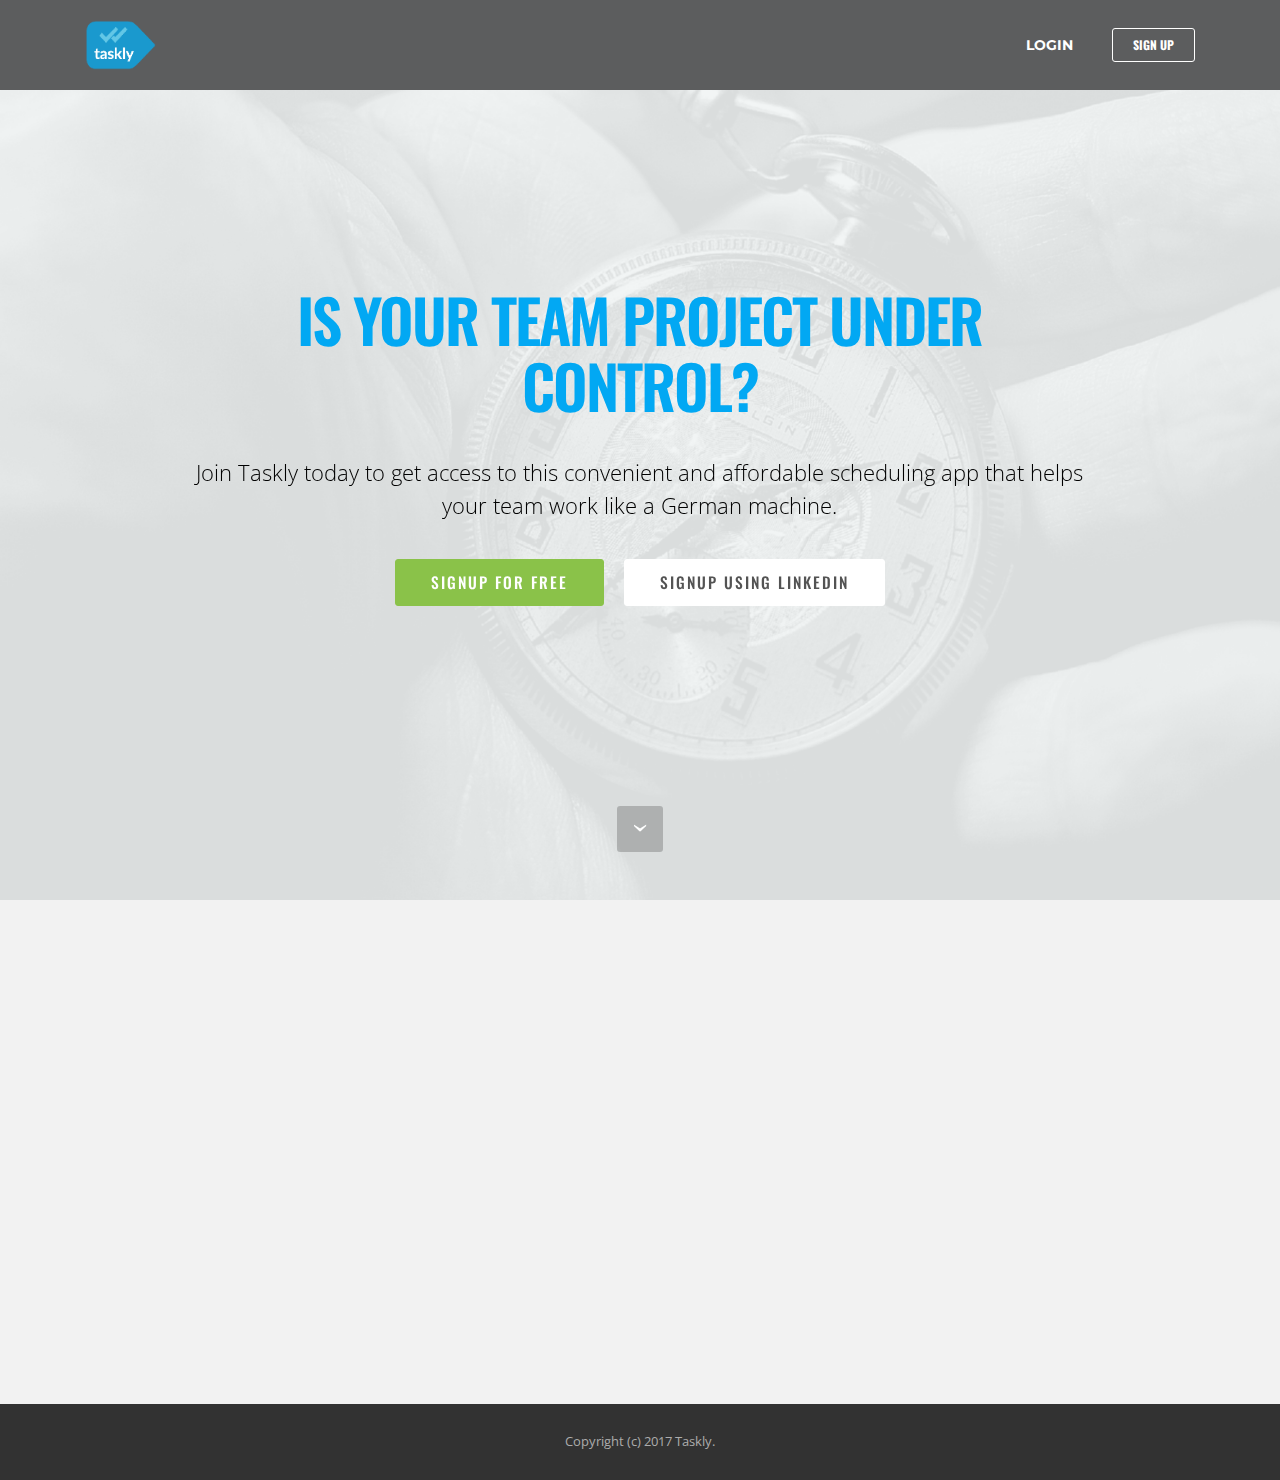
<file: index.html>
<!DOCTYPE html>
<html>
<head>
   
   <!-- Google Analytics Tracking Code -->
   
  <script>
  (function(i,s,o,g,r,a,m){i['GoogleAnalyticsObject']=r;i[r]=i[r]||function(){
  (i[r].q=i[r].q||[]).push(arguments)},i[r].l=1*new Date();a=s.createElement(o),
  m=s.getElementsByTagName(o)[0];a.async=1;a.src=g;m.parentNode.insertBefore(a,m)
  })(window,document,'script','https://www.google-analytics.com/analytics.js','ga');

  ga('create', 'UA-93609408-1', 'auto');
  ga('send', 'pageview');

</script>

  <!-- Site made with Mobirise Website Builder v3.12.1, https://mobirise.com -->
  <meta charset="UTF-8">
  <meta http-equiv="X-UA-Compatible" content="IE=edge">
  <meta name="generator" content="Mobirise v3.12.1, mobirise.com">
  <meta name="viewport" content="width=device-width, initial-scale=1">
  <link rel="shortcut icon" href="assets/images/taskly-logo-183x128.png" type="image/x-icon">
  <meta name="description" content="">
  
  <link rel="stylesheet" href="https://fonts.googleapis.com/css?family=Lora:400,700,400italic,700italic&amp;subset=latin">
  <link rel="stylesheet" href="https://fonts.googleapis.com/css?family=Montserrat:400,700">
  <link rel="stylesheet" href="https://fonts.googleapis.com/css?family=Raleway:100,100i,200,200i,300,300i,400,400i,500,500i,600,600i,700,700i,800,800i,900,900i">
  <link rel="stylesheet" href="assets/bootstrap-material-design-font/css/material.css">
  <link rel="stylesheet" href="assets/tether/tether.min.css">
  <link rel="stylesheet" href="assets/bootstrap/css/bootstrap.min.css">
  <link rel="stylesheet" href="assets/animate.css/animate.min.css">
  <link rel="stylesheet" href="assets/dropdown/css/style.css">
  <link rel="stylesheet" href="assets/theme/css/style.css">
  <link rel="stylesheet" href="assets/mobirise/css/mbr-additional.css" type="text/css">
  

  
</head>
<body>
<section id="menu-0">

    <nav class="navbar navbar-dropdown navbar-fixed-top">
        <div class="container">

            <div class="mbr-table">
                <div class="mbr-table-cell">

                    <div class="navbar-brand">
                        <a href="https://mobirise.com" class="navbar-logo"><img src="assets/images/taskly-logo-183x128.png" alt="Mobirise"></a>
                        <a class="navbar-caption" href="https://mobirise.com"></a>
                    </div>

                </div>
                <div class="mbr-table-cell">

                    <button class="navbar-toggler pull-xs-right hidden-md-up" type="button" data-toggle="collapse" data-target="#exCollapsingNavbar">
                        <div class="hamburger-icon"></div>
                    </button>

                    <ul class="nav-dropdown collapse pull-xs-right nav navbar-nav navbar-toggleable-sm" id="exCollapsingNavbar"><li class="nav-item"><a class="nav-link link" href="https://mobirise.com/" aria-expanded="false">LOGIN</a></li><li class="nav-item nav-btn"><a class="nav-link btn btn-white-outline btn-white" href="https://mobirise.com/">SIGN UP</a></li></ul>
                    <button hidden="" class="navbar-toggler navbar-close" type="button" data-toggle="collapse" data-target="#exCollapsingNavbar">
                        <div class="close-icon"></div>
                    </button>

                </div>
            </div>

        </div>
    </nav>

</section>

<section class="engine"><a rel="external" href="https://mobirise.com">Mobirise</a></section><section class="mbr-section mbr-section-hero mbr-section-full mbr-parallax-background mbr-section-with-arrow mbr-after-navbar" id="header5-2" style="background-image: url(assets/images/tablet-bg-light-2000x1250.png);">

    <div class="mbr-overlay" style="opacity: 0.1; background-color: rgb(126, 155, 159);"></div>

    <div class="mbr-table-cell">

        <div class="container">
            <div class="row">
                <div class="mbr-section col-md-10 col-md-offset-1 text-xs-center">

                    <h1 class="mbr-section-title display-1">IS YOUR TEAM PROJECT UNDER CONTROL?</h1>
                    <p class="mbr-section-lead lead"><br>Join Taskly today to get access to this convenient and affordable scheduling app that helps your team work like a German machine.<br></p>
                    <div class="mbr-section-btn"><a class="btn btn-lg btn-primary" href="login.html" target="_blank">SIGNUP FOR FREE</a> <a class="btn btn-lg btn-white" href="login.html">SIGNUP USING LINKEDIN</a></div>
                </div>
            </div>
        </div>
    </div>

    <div class="mbr-arrow mbr-arrow-floating" aria-hidden="true"><a href="#footer1-2"><i class="mbr-arrow-icon"></i></a></div>

</section>

<section class="mbr-section article" id="msg-box3-1" style="background-color: rgb(242, 242, 242); padding-top: 40px; padding-bottom: 40px;">

    
    <div class="container">
        <div class="row">
            <div class="col-md-8 col-md-offset-2 text-xs-center">
                <h3 class="mbr-section-title display-2">Progress Together<br></h3>
                <div class="lead"><h4><span style="font-weight: normal;"><br></span></h4><h4><span style="font-weight: normal;">You and your team will always shine with Taskly.</span></h4><p><span style="font-size: 1.07rem; line-height: 1.5;">You can only meet your project goals when your team works like a well-oiled machine. This is possible when communication is timely, efficient and organized.</span><br></p><p><span style="font-size: 1.07rem; line-height: 1.5;">Taskly is a to do list app that promotes high level collaboration within project management teams.</span><br></p><p><span style="font-size: 1.07rem; line-height: 1.5;"><strong>Want to succeed in your projects?&nbsp;</strong></span><br></p></div>
                <div><a class="btn btn-primary" href="https://mobirise.com">SIGNUP HERE FOR FREE</a></div>
            </div>
        </div>
    </div>

</section>

<footer class="mbr-small-footer mbr-section mbr-section-nopadding" id="footer1-2" style="background-color: rgb(50, 50, 50); padding-top: 1.75rem; padding-bottom: 1.75rem;">
    
    <div class="container">
        <p class="text-xs-center">Copyright (c) 2017 Taskly.</p>
    </div>
</footer>


  <script src="assets/web/assets/jquery/jquery.min.js"></script>
  <script src="assets/tether/tether.min.js"></script>
  <script src="assets/bootstrap/js/bootstrap.min.js"></script>
  <script src="assets/smooth-scroll/smooth-scroll.js"></script>
  <script src="assets/jarallax/jarallax.js"></script>
  <script src="assets/viewport-checker/jquery.viewportchecker.js"></script>
  <script src="assets/dropdown/js/script.min.js"></script>
  <script src="assets/touch-swipe/jquery.touch-swipe.min.js"></script>
  <script src="assets/theme/js/script.js"></script>
  
  
  <input name="animation" type="hidden">
  </body>
</html>
</file>
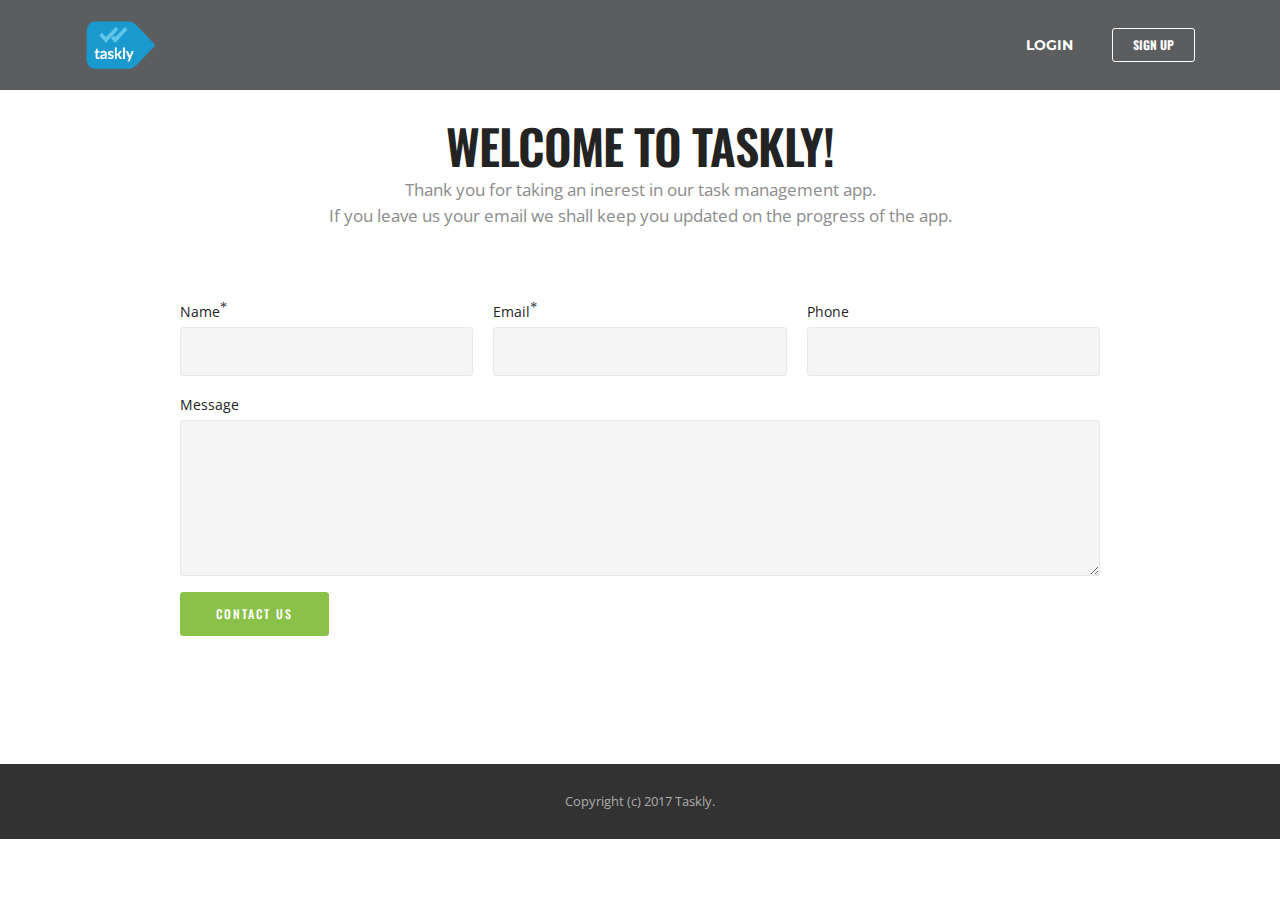
<file: login.html>
<!DOCTYPE html>
<html>
<head>

     <!-- Google Analytics Tracking Code -->
   
  <script>
  (function(i,s,o,g,r,a,m){i['GoogleAnalyticsObject']=r;i[r]=i[r]||function(){
  (i[r].q=i[r].q||[]).push(arguments)},i[r].l=1*new Date();a=s.createElement(o),
  m=s.getElementsByTagName(o)[0];a.async=1;a.src=g;m.parentNode.insertBefore(a,m)
  })(window,document,'script','https://www.google-analytics.com/analytics.js','ga');

  ga('create', 'UA-93609408-1', 'auto');
  ga('send', 'pageview');

</script>

  <!-- Site made with Mobirise Website Builder v3.12.1, https://mobirise.com -->
  <meta charset="UTF-8">
  <meta http-equiv="X-UA-Compatible" content="IE=edge">
  <meta name="generator" content="Mobirise v3.12.1, mobirise.com">
  <meta name="viewport" content="width=device-width, initial-scale=1">
  <link rel="shortcut icon" href="assets/images/taskly-logo-183x128.png" type="image/x-icon">
  <meta name="description" content="Once someone signes up or comes back to the site.">
  <title>Login Page</title>
  <link rel="stylesheet" href="https://fonts.googleapis.com/css?family=Lora:400,700,400italic,700italic&amp;subset=latin">
  <link rel="stylesheet" href="https://fonts.googleapis.com/css?family=Montserrat:400,700">
  <link rel="stylesheet" href="https://fonts.googleapis.com/css?family=Raleway:100,100i,200,200i,300,300i,400,400i,500,500i,600,600i,700,700i,800,800i,900,900i">
  <link rel="stylesheet" href="assets/bootstrap-material-design-font/css/material.css">
  <link rel="stylesheet" href="assets/tether/tether.min.css">
  <link rel="stylesheet" href="assets/bootstrap/css/bootstrap.min.css">
  <link rel="stylesheet" href="assets/dropdown/css/style.css">
  <link rel="stylesheet" href="assets/animate.css/animate.min.css">
  <link rel="stylesheet" href="assets/theme/css/style.css">
  <link rel="stylesheet" href="assets/mobirise/css/mbr-additional.css" type="text/css">
  

  
</head>
<body>
<section id="menu-3">

    <nav class="navbar navbar-dropdown navbar-fixed-top">
        <div class="container">

            <div class="mbr-table">
                <div class="mbr-table-cell">

                    <div class="navbar-brand">
                        <a href="https://mobirise.com" class="navbar-logo"><img src="assets/images/taskly-logo-183x128.png" alt="Mobirise"></a>
                        <a class="navbar-caption" href="https://mobirise.com"></a>
                    </div>

                </div>
                <div class="mbr-table-cell">

                    <button class="navbar-toggler pull-xs-right hidden-md-up" type="button" data-toggle="collapse" data-target="#exCollapsingNavbar">
                        <div class="hamburger-icon"></div>
                    </button>

                    <ul class="nav-dropdown collapse pull-xs-right nav navbar-nav navbar-toggleable-sm" id="exCollapsingNavbar"><li class="nav-item"><a class="nav-link link" href="https://mobirise.com/" aria-expanded="false">LOGIN</a></li><li class="nav-item nav-btn"><a class="nav-link btn btn-white-outline btn-white" href="https://mobirise.com/">SIGN UP</a></li></ul>
                    <button hidden="" class="navbar-toggler navbar-close" type="button" data-toggle="collapse" data-target="#exCollapsingNavbar">
                        <div class="close-icon"></div>
                    </button>

                </div>
            </div>

        </div>
    </nav>

</section>

<section class="engine"><a rel="external" href="https://mobirise.com">Site Builder</a></section><section class="mbr-section mbr-after-navbar" id="form1-5" style="background-color: rgb(255, 255, 255); padding-top: 120px; padding-bottom: 120px;">
    
    <div class="mbr-section mbr-section__container mbr-section__container--middle">
        <div class="container">
            <div class="row">
                <div class="col-xs-12 text-xs-center">
                    <h3 class="mbr-section-title display-2">WELCOME TO TASKLY!</h3>
                    <small class="mbr-section-subtitle">Thank you for taking an inerest in our task management app.<br>If you leave us your email we shall keep you updated on the progress of the app.</small>
                </div>
            </div>
        </div>
    </div>
    <div class="mbr-section mbr-section-nopadding">
        <div class="container">
            <div class="row">
                <div class="col-xs-12 col-lg-10 col-lg-offset-1" data-form-type="formoid">


                    <div data-form-alert="true">
                        <div hidden="" data-form-alert-success="true" class="alert alert-form alert-success text-xs-center">Thanks for filling out form!</div>
                    </div>


                    <form action="https://mobirise.com/" method="post" data-form-title="WELCOME TO TASKLY!">

                        <input type="hidden" value="nl+PV+KGzgBj4ZVTOcXTng8fXJnZrBWBJiPQC6Uv514JoWNM4hhUFebPacC2ZtLAeiIz+OrZWKXG41G9gHdjMVo8Pfb9MzFINmgyVHg3emZC5a4u8rIgRn10qRp7UeK4" data-form-email="true">

                        <div class="row row-sm-offset">

                            <div class="col-xs-12 col-md-4">
                                <div class="form-group">
                                    <label class="form-control-label" for="form1-5-name">Name<span class="form-asterisk">*</span></label>
                                    <input type="text" class="form-control" name="name" required="" data-form-field="Name" id="form1-5-name">
                                </div>
                            </div>

                            <div class="col-xs-12 col-md-4">
                                <div class="form-group">
                                    <label class="form-control-label" for="form1-5-email">Email<span class="form-asterisk">*</span></label>
                                    <input type="email" class="form-control" name="email" required="" data-form-field="Email" id="form1-5-email">
                                </div>
                            </div>

                            <div class="col-xs-12 col-md-4">
                                <div class="form-group">
                                    <label class="form-control-label" for="form1-5-phone">Phone</label>
                                    <input type="tel" class="form-control" name="phone" data-form-field="Phone" id="form1-5-phone">
                                </div>
                            </div>

                        </div>

                        <div class="form-group">
                            <label class="form-control-label" for="form1-5-message">Message</label>
                            <textarea class="form-control" name="message" rows="7" data-form-field="Message" id="form1-5-message"></textarea>
                        </div>

                        <div><button type="submit" class="btn btn-primary">CONTACT US</button></div>

                    </form>
                </div>
            </div>
        </div>
    </div>
</section>

<footer class="mbr-small-footer mbr-section mbr-section-nopadding" id="footer1-4" style="background-color: rgb(50, 50, 50); padding-top: 1.75rem; padding-bottom: 1.75rem;">
    
    <div class="container">
        <p class="text-xs-center">Copyright (c) 2017 Taskly.</p>
    </div>
</footer>


  <script src="assets/web/assets/jquery/jquery.min.js"></script>
  <script src="assets/tether/tether.min.js"></script>
  <script src="assets/bootstrap/js/bootstrap.min.js"></script>
  <script src="assets/smooth-scroll/smooth-scroll.js"></script>
  <script src="assets/dropdown/js/script.min.js"></script>
  <script src="assets/touch-swipe/jquery.touch-swipe.min.js"></script>
  <script src="assets/viewport-checker/jquery.viewportchecker.js"></script>
  <script src="assets/theme/js/script.js"></script>
  <script src="assets/formoid/formoid.min.js"></script>
  
  
  <input name="animation" type="hidden">
  </body>
</html>
</file>
<file: assets/bootstrap-material-design-font/css/material.css>
@font-face {
  font-family: 'Material-Design-Icons';
  src: url('../fonts/Material-Design-Icons.eot?3ocs8m');
  src: url('../fonts/Material-Design-Icons.eot?#iefix3ocs8m') format('embedded-opentype'), url('../fonts/Material-Design-Icons.woff?3ocs8m') format('woff'), url('../fonts/Material-Design-Icons.ttf?3ocs8m') format('truetype'), url('../fonts/Material-Design-Icons.svg?3ocs8m#Material-Design-Icons') format('svg');
  font-weight: normal;
  font-style: normal;
}
[class^="mdi-"],
[class*="mdi-"] {
  speak: none;
  display: inline-block;
  font-style: normal;
  font-variant:normal;
  font-weight:normal;
  /*font-size:24px;*/
  line-height:1;
  font-family:'Material-Design-Icons' !important;
  text-rendering: auto;
  
  -webkit-font-smoothing: antialiased;
  -moz-osx-font-smoothing: grayscale;
  -webkit-transform: translate(0, 0);
      -ms-transform: translate(0, 0);
          transform: translate(0, 0);
}
[class^="mdi-"]:before,
[class*="mdi-"]:before {
  display: inline-block;
  speak: none;
  text-decoration: inherit;
}
[class^="mdi-"].pull-left,
[class*="mdi-"].pull-left {
  margin-right: .3em;
}
[class^="mdi-"].pull-right,
[class*="mdi-"].pull-right {
  margin-left: .3em;
}
[class^="mdi-"].mdi-lg:before,
[class*="mdi-"].mdi-lg:before,
[class^="mdi-"].mdi-lg:after,
[class*="mdi-"].mdi-lg:after {
  font-size: 1.33333333em;
  line-height: 0.75em;
  vertical-align: -15%;
}
[class^="mdi-"].mdi-2x:before,
[class*="mdi-"].mdi-2x:before,
[class^="mdi-"].mdi-2x:after,
[class*="mdi-"].mdi-2x:after {
  font-size: 2em;
}
[class^="mdi-"].mdi-3x:before,
[class*="mdi-"].mdi-3x:before,
[class^="mdi-"].mdi-3x:after,
[class*="mdi-"].mdi-3x:after {
  font-size: 3em;
}
[class^="mdi-"].mdi-4x:before,
[class*="mdi-"].mdi-4x:before,
[class^="mdi-"].mdi-4x:after,
[class*="mdi-"].mdi-4x:after {
  font-size: 4em;
}
[class^="mdi-"].mdi-5x:before,
[class*="mdi-"].mdi-5x:before,
[class^="mdi-"].mdi-5x:after,
[class*="mdi-"].mdi-5x:after {
  font-size: 5em;
}
[class^="mdi-device-signal-cellular-"]:after,
[class^="mdi-device-battery-"]:after,
[class^="mdi-device-battery-charging-"]:after,
[class^="mdi-device-signal-cellular-connected-no-internet-"]:after,
[class^="mdi-device-signal-wifi-"]:after,
[class^="mdi-device-signal-wifi-statusbar-not-connected"]:after,
.mdi-device-network-wifi:after {
  opacity: .3;
  position: absolute;
  left: 0;
  top: 0;
  z-index: 1;
  display: inline-block;
  speak: none;
  text-decoration: inherit;
}
[class^="mdi-device-signal-cellular-"]:after {
  content: "\e758";
}
[class^="mdi-device-battery-"]:after {
  content: "\e735";
}
[class^="mdi-device-battery-charging-"]:after {
  content: "\e733";
}
[class^="mdi-device-signal-cellular-connected-no-internet-"]:after {
  content: "\e75d";
}
[class^="mdi-device-signal-wifi-"]:after,
.mdi-device-network-wifi:after {
  content: "\e765";
}
[class^="mdi-device-signal-wifi-statusbasr-not-connected"]:after {
  content: "\e8f7";
}
.mdi-device-signal-cellular-off:after,
.mdi-device-signal-cellular-null:after,
.mdi-device-signal-cellular-no-sim:after,
.mdi-device-signal-wifi-off:after,
.mdi-device-signal-wifi-4-bar:after,
.mdi-device-signal-cellular-4-bar:after,
.mdi-device-battery-alert:after,
.mdi-device-signal-cellular-connected-no-internet-4-bar:after,
.mdi-device-battery-std:after,
.mdi-device-battery-full .mdi-device-battery-unknown:after {
  content: "";
}
.mdi-fw {
  width: 1.28571429em;
  text-align: center;
}
.mdi-ul {
  padding-left: 0;
  margin-left: 2.14285714em;
  list-style-type: none;
}
.mdi-ul > li {
  position: relative;
}
.mdi-li {
  position: absolute;
  left: -2.14285714em;
  width: 2.14285714em;
  top: 0.14285714em;
  text-align: center;
}
.mdi-li.mdi-lg {
  left: -1.85714286em;
}
.mdi-border {
  padding: .2em .25em .15em;
  border: solid 0.08em #eeeeee;
  border-radius: .1em;
}
.mdi-spin {
  -webkit-animation: mdi-spin 2s infinite linear;
  animation: mdi-spin 2s infinite linear;
  -webkit-transform-origin: 50% 50%;
  -ms-transform-origin: 50% 50%;
      transform-origin: 50% 50%;
}
.mdi-pulse {
  -webkit-animation: mdi-spin 1s steps(8) infinite;
  animation: mdi-spin 1s steps(8) infinite;
  -webkit-transform-origin: 50% 50%;
  -ms-transform-origin: 50% 50%;
      transform-origin: 50% 50%;
}
@-webkit-keyframes mdi-spin {
  0% {
    -webkit-transform: rotate(0deg);
    transform: rotate(0deg);
  }
  100% {
    -webkit-transform: rotate(359deg);
    transform: rotate(359deg);
  }
}
@keyframes mdi-spin {
  0% {
    -webkit-transform: rotate(0deg);
    transform: rotate(0deg);
  }
  100% {
    -webkit-transform: rotate(359deg);
    transform: rotate(359deg);
  }
}
.mdi-rotate-90 {
  filter: progid:DXImageTransform.Microsoft.BasicImage(rotation=1);
  -webkit-transform: rotate(90deg);
  -ms-transform: rotate(90deg);
  transform: rotate(90deg);
}
.mdi-rotate-180 {
  filter: progid:DXImageTransform.Microsoft.BasicImage(rotation=2);
  -webkit-transform: rotate(180deg);
  -ms-transform: rotate(180deg);
  transform: rotate(180deg);
}
.mdi-rotate-270 {
  filter: progid:DXImageTransform.Microsoft.BasicImage(rotation=3);
  -webkit-transform: rotate(270deg);
  -ms-transform: rotate(270deg);
  transform: rotate(270deg);
}
.mdi-flip-horizontal {
  filter: progid:DXImageTransform.Microsoft.BasicImage(rotation=0, mirror=1);
  -webkit-transform: scale(-1, 1);
  -ms-transform: scale(-1, 1);
  transform: scale(-1, 1);
}
.mdi-flip-vertical {
  filter: progid:DXImageTransform.Microsoft.BasicImage(rotation=2, mirror=1);
  -webkit-transform: scale(1, -1);
  -ms-transform: scale(1, -1);
  transform: scale(1, -1);
}
:root .mdi-rotate-90,
:root .mdi-rotate-180,
:root .mdi-rotate-270,
:root .mdi-flip-horizontal,
:root .mdi-flip-vertical {
  -webkit-filter: none;
          filter: none;
}
.mdi-stack {
  position: relative;
  display: inline-block;
  width: 2em;
  height: 2em;
  line-height: 2em;
  vertical-align: middle;
}
.mdi-stack-1x,
.mdi-stack-2x {
  position: absolute;
  left: 0;
  width: 100%;
  text-align: center;
}
.mdi-stack-1x {
  line-height: inherit;
}
.mdi-stack-2x {
  font-size: 2em;
}
.mdi-inverse {
  color: #ffffff;
}
/* Start Icons */
.mdi-action-3d-rotation:before {
  content: "\e600";
}
.mdi-action-accessibility:before {
  content: "\e601";
}
.mdi-action-account-balance-wallet:before {
  content: "\e602";
}
.mdi-action-account-balance:before {
  content: "\e603";
}
.mdi-action-account-box:before {
  content: "\e604";
}
.mdi-action-account-child:before {
  content: "\e605";
}
.mdi-action-account-circle:before {
  content: "\e606";
}
.mdi-action-add-shopping-cart:before {
  content: "\e607";
}
.mdi-action-alarm-add:before {
  content: "\e608";
}
.mdi-action-alarm-off:before {
  content: "\e609";
}
.mdi-action-alarm-on:before {
  content: "\e60a";
}
.mdi-action-alarm:before {
  content: "\e60b";
}
.mdi-action-android:before {
  content: "\e60c";
}
.mdi-action-announcement:before {
  content: "\e60d";
}
.mdi-action-aspect-ratio:before {
  content: "\e60e";
}
.mdi-action-assessment:before {
  content: "\e60f";
}
.mdi-action-assignment-ind:before {
  content: "\e610";
}
.mdi-action-assignment-late:before {
  content: "\e611";
}
.mdi-action-assignment-return:before {
  content: "\e612";
}
.mdi-action-assignment-returned:before {
  content: "\e613";
}
.mdi-action-assignment-turned-in:before {
  content: "\e614";
}
.mdi-action-assignment:before {
  content: "\e615";
}
.mdi-action-autorenew:before {
  content: "\e616";
}
.mdi-action-backup:before {
  content: "\e617";
}
.mdi-action-book:before {
  content: "\e618";
}
.mdi-action-bookmark-outline:before {
  content: "\e619";
}
.mdi-action-bookmark:before {
  content: "\e61a";
}
.mdi-action-bug-report:before {
  content: "\e61b";
}
.mdi-action-cached:before {
  content: "\e61c";
}
.mdi-action-check-circle:before {
  content: "\e61d";
}
.mdi-action-class:before {
  content: "\e61e";
}
.mdi-action-credit-card:before {
  content: "\e61f";
}
.mdi-action-dashboard:before {
  content: "\e620";
}
.mdi-action-delete:before {
  content: "\e621";
}
.mdi-action-description:before {
  content: "\e622";
}
.mdi-action-dns:before {
  content: "\e623";
}
.mdi-action-done-all:before {
  content: "\e624";
}
.mdi-action-done:before {
  content: "\e625";
}
.mdi-action-event:before {
  content: "\e626";
}
.mdi-action-exit-to-app:before {
  content: "\e627";
}
.mdi-action-explore:before {
  content: "\e628";
}
.mdi-action-extension:before {
  content: "\e629";
}
.mdi-action-face-unlock:before {
  content: "\e62a";
}
.mdi-action-favorite-outline:before {
  content: "\e62b";
}
.mdi-action-favorite:before {
  content: "\e62c";
}
.mdi-action-find-in-page:before {
  content: "\e62d";
}
.mdi-action-find-replace:before {
  content: "\e62e";
}
.mdi-action-flip-to-back:before {
  content: "\e62f";
}
.mdi-action-flip-to-front:before {
  content: "\e630";
}
.mdi-action-get-app:before {
  content: "\e631";
}
.mdi-action-grade:before {
  content: "\e632";
}
.mdi-action-group-work:before {
  content: "\e633";
}
.mdi-action-help:before {
  content: "\e634";
}
.mdi-action-highlight-remove:before {
  content: "\e635";
}
.mdi-action-history:before {
  content: "\e636";
}
.mdi-action-home:before {
  content: "\e637";
}
.mdi-action-https:before {
  content: "\e638";
}
.mdi-action-info-outline:before {
  content: "\e639";
}
.mdi-action-info:before {
  content: "\e63a";
}
.mdi-action-input:before {
  content: "\e63b";
}
.mdi-action-invert-colors:before {
  content: "\e63c";
}
.mdi-action-label-outline:before {
  content: "\e63d";
}
.mdi-action-label:before {
  content: "\e63e";
}
.mdi-action-language:before {
  content: "\e63f";
}
.mdi-action-launch:before {
  content: "\e640";
}
.mdi-action-list:before {
  content: "\e641";
}
.mdi-action-lock-open:before {
  content: "\e642";
}
.mdi-action-lock-outline:before {
  content: "\e643";
}
.mdi-action-lock:before {
  content: "\e644";
}
.mdi-action-loyalty:before {
  content: "\e645";
}
.mdi-action-markunread-mailbox:before {
  content: "\e646";
}
.mdi-action-note-add:before {
  content: "\e647";
}
.mdi-action-open-in-browser:before {
  content: "\e648";
}
.mdi-action-open-in-new:before {
  content: "\e649";
}
.mdi-action-open-with:before {
  content: "\e64a";
}
.mdi-action-pageview:before {
  content: "\e64b";
}
.mdi-action-payment:before {
  content: "\e64c";
}
.mdi-action-perm-camera-mic:before {
  content: "\e64d";
}
.mdi-action-perm-contact-cal:before {
  content: "\e64e";
}
.mdi-action-perm-data-setting:before {
  content: "\e64f";
}
.mdi-action-perm-device-info:before {
  content: "\e650";
}
.mdi-action-perm-identity:before {
  content: "\e651";
}
.mdi-action-perm-media:before {
  content: "\e652";
}
.mdi-action-perm-phone-msg:before {
  content: "\e653";
}
.mdi-action-perm-scan-wifi:before {
  content: "\e654";
}
.mdi-action-picture-in-picture:before {
  content: "\e655";
}
.mdi-action-polymer:before {
  content: "\e656";
}
.mdi-action-print:before {
  content: "\e657";
}
.mdi-action-query-builder:before {
  content: "\e658";
}
.mdi-action-question-answer:before {
  content: "\e659";
}
.mdi-action-receipt:before {
  content: "\e65a";
}
.mdi-action-redeem:before {
  content: "\e65b";
}
.mdi-action-reorder:before {
  content: "\e65c";
}
.mdi-action-report-problem:before {
  content: "\e65d";
}
.mdi-action-restore:before {
  content: "\e65e";
}
.mdi-action-room:before {
  content: "\e65f";
}
.mdi-action-schedule:before {
  content: "\e660";
}
.mdi-action-search:before {
  content: "\e661";
}
.mdi-action-settings-applications:before {
  content: "\e662";
}
.mdi-action-settings-backup-restore:before {
  content: "\e663";
}
.mdi-action-settings-bluetooth:before {
  content: "\e664";
}
.mdi-action-settings-cell:before {
  content: "\e665";
}
.mdi-action-settings-display:before {
  content: "\e666";
}
.mdi-action-settings-ethernet:before {
  content: "\e667";
}
.mdi-action-settings-input-antenna:before {
  content: "\e668";
}
.mdi-action-settings-input-component:before {
  content: "\e669";
}
.mdi-action-settings-input-composite:before {
  content: "\e66a";
}
.mdi-action-settings-input-hdmi:before {
  content: "\e66b";
}
.mdi-action-settings-input-svideo:before {
  content: "\e66c";
}
.mdi-action-settings-overscan:before {
  content: "\e66d";
}
.mdi-action-settings-phone:before {
  content: "\e66e";
}
.mdi-action-settings-power:before {
  content: "\e66f";
}
.mdi-action-settings-remote:before {
  content: "\e670";
}
.mdi-action-settings-voice:before {
  content: "\e671";
}
.mdi-action-settings:before {
  content: "\e672";
}
.mdi-action-shop-two:before {
  content: "\e673";
}
.mdi-action-shop:before {
  content: "\e674";
}
.mdi-action-shopping-basket:before {
  content: "\e675";
}
.mdi-action-shopping-cart:before {
  content: "\e676";
}
.mdi-action-speaker-notes:before {
  content: "\e677";
}
.mdi-action-spellcheck:before {
  content: "\e678";
}
.mdi-action-star-rate:before {
  content: "\e679";
}
.mdi-action-stars:before {
  content: "\e67a";
}
.mdi-action-store:before {
  content: "\e67b";
}
.mdi-action-subject:before {
  content: "\e67c";
}
.mdi-action-supervisor-account:before {
  content: "\e67d";
}
.mdi-action-swap-horiz:before {
  content: "\e67e";
}
.mdi-action-swap-vert-circle:before {
  content: "\e67f";
}
.mdi-action-swap-vert:before {
  content: "\e680";
}
.mdi-action-system-update-tv:before {
  content: "\e681";
}
.mdi-action-tab-unselected:before {
  content: "\e682";
}
.mdi-action-tab:before {
  content: "\e683";
}
.mdi-action-theaters:before {
  content: "\e684";
}
.mdi-action-thumb-down:before {
  content: "\e685";
}
.mdi-action-thumb-up:before {
  content: "\e686";
}
.mdi-action-thumbs-up-down:before {
  content: "\e687";
}
.mdi-action-toc:before {
  content: "\e688";
}
.mdi-action-today:before {
  content: "\e689";
}
.mdi-action-track-changes:before {
  content: "\e68a";
}
.mdi-action-translate:before {
  content: "\e68b";
}
.mdi-action-trending-down:before {
  content: "\e68c";
}
.mdi-action-trending-neutral:before {
  content: "\e68d";
}
.mdi-action-trending-up:before {
  content: "\e68e";
}
.mdi-action-turned-in-not:before {
  content: "\e68f";
}
.mdi-action-turned-in:before {
  content: "\e690";
}
.mdi-action-verified-user:before {
  content: "\e691";
}
.mdi-action-view-agenda:before {
  content: "\e692";
}
.mdi-action-view-array:before {
  content: "\e693";
}
.mdi-action-view-carousel:before {
  content: "\e694";
}
.mdi-action-view-column:before {
  content: "\e695";
}
.mdi-action-view-day:before {
  content: "\e696";
}
.mdi-action-view-headline:before {
  content: "\e697";
}
.mdi-action-view-list:before {
  content: "\e698";
}
.mdi-action-view-module:before {
  content: "\e699";
}
.mdi-action-view-quilt:before {
  content: "\e69a";
}
.mdi-action-view-stream:before {
  content: "\e69b";
}
.mdi-action-view-week:before {
  content: "\e69c";
}
.mdi-action-visibility-off:before {
  content: "\e69d";
}
.mdi-action-visibility:before {
  content: "\e69e";
}
.mdi-action-wallet-giftcard:before {
  content: "\e69f";
}
.mdi-action-wallet-membership:before {
  content: "\e6a0";
}
.mdi-action-wallet-travel:before {
  content: "\e6a1";
}
.mdi-action-work:before {
  content: "\e6a2";
}
.mdi-alert-error:before {
  content: "\e6a3";
}
.mdi-alert-warning:before {
  content: "\e6a4";
}
.mdi-av-album:before {
  content: "\e6a5";
}
.mdi-av-closed-caption:before {
  content: "\e6a6";
}
.mdi-av-equalizer:before {
  content: "\e6a7";
}
.mdi-av-explicit:before {
  content: "\e6a8";
}
.mdi-av-fast-forward:before {
  content: "\e6a9";
}
.mdi-av-fast-rewind:before {
  content: "\e6aa";
}
.mdi-av-games:before {
  content: "\e6ab";
}
.mdi-av-hearing:before {
  content: "\e6ac";
}
.mdi-av-high-quality:before {
  content: "\e6ad";
}
.mdi-av-loop:before {
  content: "\e6ae";
}
.mdi-av-mic-none:before {
  content: "\e6af";
}
.mdi-av-mic-off:before {
  content: "\e6b0";
}
.mdi-av-mic:before {
  content: "\e6b1";
}
.mdi-av-movie:before {
  content: "\e6b2";
}
.mdi-av-my-library-add:before {
  content: "\e6b3";
}
.mdi-av-my-library-books:before {
  content: "\e6b4";
}
.mdi-av-my-library-music:before {
  content: "\e6b5";
}
.mdi-av-new-releases:before {
  content: "\e6b6";
}
.mdi-av-not-interested:before {
  content: "\e6b7";
}
.mdi-av-pause-circle-fill:before {
  content: "\e6b8";
}
.mdi-av-pause-circle-outline:before {
  content: "\e6b9";
}
.mdi-av-pause:before {
  content: "\e6ba";
}
.mdi-av-play-arrow:before {
  content: "\e6bb";
}
.mdi-av-play-circle-fill:before {
  content: "\e6bc";
}
.mdi-av-play-circle-outline:before {
  content: "\e6bd";
}
.mdi-av-play-shopping-bag:before {
  content: "\e6be";
}
.mdi-av-playlist-add:before {
  content: "\e6bf";
}
.mdi-av-queue-music:before {
  content: "\e6c0";
}
.mdi-av-queue:before {
  content: "\e6c1";
}
.mdi-av-radio:before {
  content: "\e6c2";
}
.mdi-av-recent-actors:before {
  content: "\e6c3";
}
.mdi-av-repeat-one:before {
  content: "\e6c4";
}
.mdi-av-repeat:before {
  content: "\e6c5";
}
.mdi-av-replay:before {
  content: "\e6c6";
}
.mdi-av-shuffle:before {
  content: "\e6c7";
}
.mdi-av-skip-next:before {
  content: "\e6c8";
}
.mdi-av-skip-previous:before {
  content: "\e6c9";
}
.mdi-av-snooze:before {
  content: "\e6ca";
}
.mdi-av-stop:before {
  content: "\e6cb";
}
.mdi-av-subtitles:before {
  content: "\e6cc";
}
.mdi-av-surround-sound:before {
  content: "\e6cd";
}
.mdi-av-timer:before {
  content: "\e6ce";
}
.mdi-av-video-collection:before {
  content: "\e6cf";
}
.mdi-av-videocam-off:before {
  content: "\e6d0";
}
.mdi-av-videocam:before {
  content: "\e6d1";
}
.mdi-av-volume-down:before {
  content: "\e6d2";
}
.mdi-av-volume-mute:before {
  content: "\e6d3";
}
.mdi-av-volume-off:before {
  content: "\e6d4";
}
.mdi-av-volume-up:before {
  content: "\e6d5";
}
.mdi-av-web:before {
  content: "\e6d6";
}
.mdi-communication-business:before {
  content: "\e6d7";
}
.mdi-communication-call-end:before {
  content: "\e6d8";
}
.mdi-communication-call-made:before {
  content: "\e6d9";
}
.mdi-communication-call-merge:before {
  content: "\e6da";
}
.mdi-communication-call-missed:before {
  content: "\e6db";
}
.mdi-communication-call-received:before {
  content: "\e6dc";
}
.mdi-communication-call-split:before {
  content: "\e6dd";
}
.mdi-communication-call:before {
  content: "\e6de";
}
.mdi-communication-chat:before {
  content: "\e6df";
}
.mdi-communication-clear-all:before {
  content: "\e6e0";
}
.mdi-communication-comment:before {
  content: "\e6e1";
}
.mdi-communication-contacts:before {
  content: "\e6e2";
}
.mdi-communication-dialer-sip:before {
  content: "\e6e3";
}
.mdi-communication-dialpad:before {
  content: "\e6e4";
}
.mdi-communication-dnd-on:before {
  content: "\e6e5";
}
.mdi-communication-email:before {
  content: "\e6e6";
}
.mdi-communication-forum:before {
  content: "\e6e7";
}
.mdi-communication-import-export:before {
  content: "\e6e8";
}
.mdi-communication-invert-colors-off:before {
  content: "\e6e9";
}
.mdi-communication-invert-colors-on:before {
  content: "\e6ea";
}
.mdi-communication-live-help:before {
  content: "\e6eb";
}
.mdi-communication-location-off:before {
  content: "\e6ec";
}
.mdi-communication-location-on:before {
  content: "\e6ed";
}
.mdi-communication-message:before {
  content: "\e6ee";
}
.mdi-communication-messenger:before {
  content: "\e6ef";
}
.mdi-communication-no-sim:before {
  content: "\e6f0";
}
.mdi-communication-phone:before {
  content: "\e6f1";
}
.mdi-communication-portable-wifi-off:before {
  content: "\e6f2";
}
.mdi-communication-quick-contacts-dialer:before {
  content: "\e6f3";
}
.mdi-communication-quick-contacts-mail:before {
  content: "\e6f4";
}
.mdi-communication-ring-volume:before {
  content: "\e6f5";
}
.mdi-communication-stay-current-landscape:before {
  content: "\e6f6";
}
.mdi-communication-stay-current-portrait:before {
  content: "\e6f7";
}
.mdi-communication-stay-primary-landscape:before {
  content: "\e6f8";
}
.mdi-communication-stay-primary-portrait:before {
  content: "\e6f9";
}
.mdi-communication-swap-calls:before {
  content: "\e6fa";
}
.mdi-communication-textsms:before {
  content: "\e6fb";
}
.mdi-communication-voicemail:before {
  content: "\e6fc";
}
.mdi-communication-vpn-key:before {
  content: "\e6fd";
}
.mdi-content-add-box:before {
  content: "\e6fe";
}
.mdi-content-add-circle-outline:before {
  content: "\e6ff";
}
.mdi-content-add-circle:before {
  content: "\e700";
}
.mdi-content-add:before {
  content: "\e701";
}
.mdi-content-archive:before {
  content: "\e702";
}
.mdi-content-backspace:before {
  content: "\e703";
}
.mdi-content-block:before {
  content: "\e704";
}
.mdi-content-clear:before {
  content: "\e705";
}
.mdi-content-content-copy:before {
  content: "\e706";
}
.mdi-content-content-cut:before {
  content: "\e707";
}
.mdi-content-content-paste:before {
  content: "\e708";
}
.mdi-content-create:before {
  content: "\e709";
}
.mdi-content-drafts:before {
  content: "\e70a";
}
.mdi-content-filter-list:before {
  content: "\e70b";
}
.mdi-content-flag:before {
  content: "\e70c";
}
.mdi-content-forward:before {
  content: "\e70d";
}
.mdi-content-gesture:before {
  content: "\e70e";
}
.mdi-content-inbox:before {
  content: "\e70f";
}
.mdi-content-link:before {
  content: "\e710";
}
.mdi-content-mail:before {
  content: "\e711";
}
.mdi-content-markunread:before {
  content: "\e712";
}
.mdi-content-redo:before {
  content: "\e713";
}
.mdi-content-remove-circle-outline:before {
  content: "\e714";
}
.mdi-content-remove-circle:before {
  content: "\e715";
}
.mdi-content-remove:before {
  content: "\e716";
}
.mdi-content-reply-all:before {
  content: "\e717";
}
.mdi-content-reply:before {
  content: "\e718";
}
.mdi-content-report:before {
  content: "\e719";
}
.mdi-content-save:before {
  content: "\e71a";
}
.mdi-content-select-all:before {
  content: "\e71b";
}
.mdi-content-send:before {
  content: "\e71c";
}
.mdi-content-sort:before {
  content: "\e71d";
}
.mdi-content-text-format:before {
  content: "\e71e";
}
.mdi-content-undo:before {
  content: "\e71f";
}
.mdi-editor-attach-file:before {
  content: "\e776";
}
.mdi-editor-attach-money:before {
  content: "\e777";
}
.mdi-editor-border-all:before {
  content: "\e778";
}
.mdi-editor-border-bottom:before {
  content: "\e779";
}
.mdi-editor-border-clear:before {
  content: "\e77a";
}
.mdi-editor-border-color:before {
  content: "\e77b";
}
.mdi-editor-border-horizontal:before {
  content: "\e77c";
}
.mdi-editor-border-inner:before {
  content: "\e77d";
}
.mdi-editor-border-left:before {
  content: "\e77e";
}
.mdi-editor-border-outer:before {
  content: "\e77f";
}
.mdi-editor-border-right:before {
  content: "\e780";
}
.mdi-editor-border-style:before {
  content: "\e781";
}
.mdi-editor-border-top:before {
  content: "\e782";
}
.mdi-editor-border-vertical:before {
  content: "\e783";
}
.mdi-editor-format-align-center:before {
  content: "\e784";
}
.mdi-editor-format-align-justify:before {
  content: "\e785";
}
.mdi-editor-format-align-left:before {
  content: "\e786";
}
.mdi-editor-format-align-right:before {
  content: "\e787";
}
.mdi-editor-format-bold:before {
  content: "\e788";
}
.mdi-editor-format-clear:before {
  content: "\e789";
}
.mdi-editor-format-color-fill:before {
  content: "\e78a";
}
.mdi-editor-format-color-reset:before {
  content: "\e78b";
}
.mdi-editor-format-color-text:before {
  content: "\e78c";
}
.mdi-editor-format-indent-decrease:before {
  content: "\e78d";
}
.mdi-editor-format-indent-increase:before {
  content: "\e78e";
}
.mdi-editor-format-italic:before {
  content: "\e78f";
}
.mdi-editor-format-line-spacing:before {
  content: "\e790";
}
.mdi-editor-format-list-bulleted:before {
  content: "\e791";
}
.mdi-editor-format-list-numbered:before {
  content: "\e792";
}
.mdi-editor-format-paint:before {
  content: "\e793";
}
.mdi-editor-format-quote:before {
  content: "\e794";
}
.mdi-editor-format-size:before {
  content: "\e795";
}
.mdi-editor-format-strikethrough:before {
  content: "\e796";
}
.mdi-editor-format-textdirection-l-to-r:before {
  content: "\e797";
}
.mdi-editor-format-textdirection-r-to-l:before {
  content: "\e798";
}
.mdi-editor-format-underline:before {
  content: "\e799";
}
.mdi-editor-functions:before {
  content: "\e79a";
}
.mdi-editor-insert-chart:before {
  content: "\e79b";
}
.mdi-editor-insert-comment:before {
  content: "\e79c";
}
.mdi-editor-insert-drive-file:before {
  content: "\e79d";
}
.mdi-editor-insert-emoticon:before {
  content: "\e79e";
}
.mdi-editor-insert-invitation:before {
  content: "\e79f";
}
.mdi-editor-insert-link:before {
  content: "\e7a0";
}
.mdi-editor-insert-photo:before {
  content: "\e7a1";
}
.mdi-editor-merge-type:before {
  content: "\e7a2";
}
.mdi-editor-mode-comment:before {
  content: "\e7a3";
}
.mdi-editor-mode-edit:before {
  content: "\e7a4";
}
.mdi-editor-publish:before {
  content: "\e7a5";
}
.mdi-editor-vertical-align-bottom:before {
  content: "\e7a6";
}
.mdi-editor-vertical-align-center:before {
  content: "\e7a7";
}
.mdi-editor-vertical-align-top:before {
  content: "\e7a8";
}
.mdi-editor-wrap-text:before {
  content: "\e7a9";
}
.mdi-file-attachment:before {
  content: "\e7aa";
}
.mdi-file-cloud-circle:before {
  content: "\e7ab";
}
.mdi-file-cloud-done:before {
  content: "\e7ac";
}
.mdi-file-cloud-download:before {
  content: "\e7ad";
}
.mdi-file-cloud-off:before {
  content: "\e7ae";
}
.mdi-file-cloud-queue:before {
  content: "\e7af";
}
.mdi-file-cloud-upload:before {
  content: "\e7b0";
}
.mdi-file-cloud:before {
  content: "\e7b1";
}
.mdi-file-file-download:before {
  content: "\e7b2";
}
.mdi-file-file-upload:before {
  content: "\e7b3";
}
.mdi-file-folder-open:before {
  content: "\e7b4";
}
.mdi-file-folder-shared:before {
  content: "\e7b5";
}
.mdi-file-folder:before {
  content: "\e7b6";
}
.mdi-device-access-alarm:before {
  content: "\e720";
}
.mdi-device-access-alarms:before {
  content: "\e721";
}
.mdi-device-access-time:before {
  content: "\e722";
}
.mdi-device-add-alarm:before {
  content: "\e723";
}
.mdi-device-airplanemode-off:before {
  content: "\e724";
}
.mdi-device-airplanemode-on:before {
  content: "\e725";
}
.mdi-device-battery-20:before {
  content: "\e726";
}
.mdi-device-battery-30:before {
  content: "\e727";
}
.mdi-device-battery-50:before {
  content: "\e728";
}
.mdi-device-battery-60:before {
  content: "\e729";
}
.mdi-device-battery-80:before {
  content: "\e72a";
}
.mdi-device-battery-90:before {
  content: "\e72b";
}
.mdi-device-battery-alert:before {
  content: "\e72c";
}
.mdi-device-battery-charging-20:before {
  content: "\e72d";
}
.mdi-device-battery-charging-30:before {
  content: "\e72e";
}
.mdi-device-battery-charging-50:before {
  content: "\e72f";
}
.mdi-device-battery-charging-60:before {
  content: "\e730";
}
.mdi-device-battery-charging-80:before {
  content: "\e731";
}
.mdi-device-battery-charging-90:before {
  content: "\e732";
}
.mdi-device-battery-charging-full:before {
  content: "\e733";
}
.mdi-device-battery-full:before {
  content: "\e734";
}
.mdi-device-battery-std:before {
  content: "\e735";
}
.mdi-device-battery-unknown:before {
  content: "\e736";
}
.mdi-device-bluetooth-connected:before {
  content: "\e737";
}
.mdi-device-bluetooth-disabled:before {
  content: "\e738";
}
.mdi-device-bluetooth-searching:before {
  content: "\e739";
}
.mdi-device-bluetooth:before {
  content: "\e73a";
}
.mdi-device-brightness-auto:before {
  content: "\e73b";
}
.mdi-device-brightness-high:before {
  content: "\e73c";
}
.mdi-device-brightness-low:before {
  content: "\e73d";
}
.mdi-device-brightness-medium:before {
  content: "\e73e";
}
.mdi-device-data-usage:before {
  content: "\e73f";
}
.mdi-device-developer-mode:before {
  content: "\e740";
}
.mdi-device-devices:before {
  content: "\e741";
}
.mdi-device-dvr:before {
  content: "\e742";
}
.mdi-device-gps-fixed:before {
  content: "\e743";
}
.mdi-device-gps-not-fixed:before {
  content: "\e744";
}
.mdi-device-gps-off:before {
  content: "\e745";
}
.mdi-device-location-disabled:before {
  content: "\e746";
}
.mdi-device-location-searching:before {
  content: "\e747";
}
.mdi-device-multitrack-audio:before {
  content: "\e748";
}
.mdi-device-network-cell:before {
  content: "\e749";
}
.mdi-device-network-wifi:before {
  content: "\e74a";
}
.mdi-device-nfc:before {
  content: "\e74b";
}
.mdi-device-now-wallpaper:before {
  content: "\e74c";
}
.mdi-device-now-widgets:before {
  content: "\e74d";
}
.mdi-device-screen-lock-landscape:before {
  content: "\e74e";
}
.mdi-device-screen-lock-portrait:before {
  content: "\e74f";
}
.mdi-device-screen-lock-rotation:before {
  content: "\e750";
}
.mdi-device-screen-rotation:before {
  content: "\e751";
}
.mdi-device-sd-storage:before {
  content: "\e752";
}
.mdi-device-settings-system-daydream:before {
  content: "\e753";
}
.mdi-device-signal-cellular-0-bar:before {
  content: "\e754";
}
.mdi-device-signal-cellular-1-bar:before {
  content: "\e755";
}
.mdi-device-signal-cellular-2-bar:before {
  content: "\e756";
}
.mdi-device-signal-cellular-3-bar:before {
  content: "\e757";
}
.mdi-device-signal-cellular-4-bar:before {
  content: "\e758";
}
.mdi-signal-wifi-statusbar-connected-no-internet-after:before {
  content: "\e8f6";
}
.mdi-device-signal-cellular-connected-no-internet-0-bar:before {
  content: "\e759";
}
.mdi-device-signal-cellular-connected-no-internet-1-bar:before {
  content: "\e75a";
}
.mdi-device-signal-cellular-connected-no-internet-2-bar:before {
  content: "\e75b";
}
.mdi-device-signal-cellular-connected-no-internet-3-bar:before {
  content: "\e75c";
}
.mdi-device-signal-cellular-connected-no-internet-4-bar:before {
  content: "\e75d";
}
.mdi-device-signal-cellular-no-sim:before {
  content: "\e75e";
}
.mdi-device-signal-cellular-null:before {
  content: "\e75f";
}
.mdi-device-signal-cellular-off:before {
  content: "\e760";
}
.mdi-device-signal-wifi-0-bar:before {
  content: "\e761";
}
.mdi-device-signal-wifi-1-bar:before {
  content: "\e762";
}
.mdi-device-signal-wifi-2-bar:before {
  content: "\e763";
}
.mdi-device-signal-wifi-3-bar:before {
  content: "\e764";
}
.mdi-device-signal-wifi-4-bar:before {
  content: "\e765";
}
.mdi-device-signal-wifi-off:before {
  content: "\e766";
}
.mdi-device-signal-wifi-statusbar-1-bar:before {
  content: "\e767";
}
.mdi-device-signal-wifi-statusbar-2-bar:before {
  content: "\e768";
}
.mdi-device-signal-wifi-statusbar-3-bar:before {
  content: "\e769";
}
.mdi-device-signal-wifi-statusbar-4-bar:before {
  content: "\e76a";
}
.mdi-device-signal-wifi-statusbar-connected-no-internet-:before {
  content: "\e76b";
}
.mdi-device-signal-wifi-statusbar-connected-no-internet:before {
  content: "\e76f";
}
.mdi-device-signal-wifi-statusbar-connected-no-internet-2:before {
  content: "\e76c";
}
.mdi-device-signal-wifi-statusbar-connected-no-internet-3:before {
  content: "\e76d";
}
.mdi-device-signal-wifi-statusbar-connected-no-internet-4:before {
  content: "\e76e";
}
.mdi-signal-wifi-statusbar-not-connected-after:before {
  content: "\e8f7";
}
.mdi-device-signal-wifi-statusbar-not-connected:before {
  content: "\e770";
}
.mdi-device-signal-wifi-statusbar-null:before {
  content: "\e771";
}
.mdi-device-storage:before {
  content: "\e772";
}
.mdi-device-usb:before {
  content: "\e773";
}
.mdi-device-wifi-lock:before {
  content: "\e774";
}
.mdi-device-wifi-tethering:before {
  content: "\e775";
}
.mdi-hardware-cast-connected:before {
  content: "\e7b7";
}
.mdi-hardware-cast:before {
  content: "\e7b8";
}
.mdi-hardware-computer:before {
  content: "\e7b9";
}
.mdi-hardware-desktop-mac:before {
  content: "\e7ba";
}
.mdi-hardware-desktop-windows:before {
  content: "\e7bb";
}
.mdi-hardware-dock:before {
  content: "\e7bc";
}
.mdi-hardware-gamepad:before {
  content: "\e7bd";
}
.mdi-hardware-headset-mic:before {
  content: "\e7be";
}
.mdi-hardware-headset:before {
  content: "\e7bf";
}
.mdi-hardware-keyboard-alt:before {
  content: "\e7c0";
}
.mdi-hardware-keyboard-arrow-down:before {
  content: "\e7c1";
}
.mdi-hardware-keyboard-arrow-left:before {
  content: "\e7c2";
}
.mdi-hardware-keyboard-arrow-right:before {
  content: "\e7c3";
}
.mdi-hardware-keyboard-arrow-up:before {
  content: "\e7c4";
}
.mdi-hardware-keyboard-backspace:before {
  content: "\e7c5";
}
.mdi-hardware-keyboard-capslock:before {
  content: "\e7c6";
}
.mdi-hardware-keyboard-control:before {
  content: "\e7c7";
}
.mdi-hardware-keyboard-hide:before {
  content: "\e7c8";
}
.mdi-hardware-keyboard-return:before {
  content: "\e7c9";
}
.mdi-hardware-keyboard-tab:before {
  content: "\e7ca";
}
.mdi-hardware-keyboard-voice:before {
  content: "\e7cb";
}
.mdi-hardware-keyboard:before {
  content: "\e7cc";
}
.mdi-hardware-laptop-chromebook:before {
  content: "\e7cd";
}
.mdi-hardware-laptop-mac:before {
  content: "\e7ce";
}
.mdi-hardware-laptop-windows:before {
  content: "\e7cf";
}
.mdi-hardware-laptop:before {
  content: "\e7d0";
}
.mdi-hardware-memory:before {
  content: "\e7d1";
}
.mdi-hardware-mouse:before {
  content: "\e7d2";
}
.mdi-hardware-phone-android:before {
  content: "\e7d3";
}
.mdi-hardware-phone-iphone:before {
  content: "\e7d4";
}
.mdi-hardware-phonelink-off:before {
  content: "\e7d5";
}
.mdi-hardware-phonelink:before {
  content: "\e7d6";
}
.mdi-hardware-security:before {
  content: "\e7d7";
}
.mdi-hardware-sim-card:before {
  content: "\e7d8";
}
.mdi-hardware-smartphone:before {
  content: "\e7d9";
}
.mdi-hardware-speaker:before {
  content: "\e7da";
}
.mdi-hardware-tablet-android:before {
  content: "\e7db";
}
.mdi-hardware-tablet-mac:before {
  content: "\e7dc";
}
.mdi-hardware-tablet:before {
  content: "\e7dd";
}
.mdi-hardware-tv:before {
  content: "\e7de";
}
.mdi-hardware-watch:before {
  content: "\e7df";
}
.mdi-image-add-to-photos:before {
  content: "\e7e0";
}
.mdi-image-adjust:before {
  content: "\e7e1";
}
.mdi-image-assistant-photo:before {
  content: "\e7e2";
}
.mdi-image-audiotrack:before {
  content: "\e7e3";
}
.mdi-image-blur-circular:before {
  content: "\e7e4";
}
.mdi-image-blur-linear:before {
  content: "\e7e5";
}
.mdi-image-blur-off:before {
  content: "\e7e6";
}
.mdi-image-blur-on:before {
  content: "\e7e7";
}
.mdi-image-brightness-1:before {
  content: "\e7e8";
}
.mdi-image-brightness-2:before {
  content: "\e7e9";
}
.mdi-image-brightness-3:before {
  content: "\e7ea";
}
.mdi-image-brightness-4:before {
  content: "\e7eb";
}
.mdi-image-brightness-5:before {
  content: "\e7ec";
}
.mdi-image-brightness-6:before {
  content: "\e7ed";
}
.mdi-image-brightness-7:before {
  content: "\e7ee";
}
.mdi-image-brush:before {
  content: "\e7ef";
}
.mdi-image-camera-alt:before {
  content: "\e7f0";
}
.mdi-image-camera-front:before {
  content: "\e7f1";
}
.mdi-image-camera-rear:before {
  content: "\e7f2";
}
.mdi-image-camera-roll:before {
  content: "\e7f3";
}
.mdi-image-camera:before {
  content: "\e7f4";
}
.mdi-image-center-focus-strong:before {
  content: "\e7f5";
}
.mdi-image-center-focus-weak:before {
  content: "\e7f6";
}
.mdi-image-collections:before {
  content: "\e7f7";
}
.mdi-image-color-lens:before {
  content: "\e7f8";
}
.mdi-image-colorize:before {
  content: "\e7f9";
}
.mdi-image-compare:before {
  content: "\e7fa";
}
.mdi-image-control-point-duplicate:before {
  content: "\e7fb";
}
.mdi-image-control-point:before {
  content: "\e7fc";
}
.mdi-image-crop-3-2:before {
  content: "\e7fd";
}
.mdi-image-crop-5-4:before {
  content: "\e7fe";
}
.mdi-image-crop-7-5:before {
  content: "\e7ff";
}
.mdi-image-crop-16-9:before {
  content: "\e800";
}
.mdi-image-crop-din:before {
  content: "\e801";
}
.mdi-image-crop-free:before {
  content: "\e802";
}
.mdi-image-crop-landscape:before {
  content: "\e803";
}
.mdi-image-crop-original:before {
  content: "\e804";
}
.mdi-image-crop-portrait:before {
  content: "\e805";
}
.mdi-image-crop-square:before {
  content: "\e806";
}
.mdi-image-crop:before {
  content: "\e807";
}
.mdi-image-dehaze:before {
  content: "\e808";
}
.mdi-image-details:before {
  content: "\e809";
}
.mdi-image-edit:before {
  content: "\e80a";
}
.mdi-image-exposure-minus-1:before {
  content: "\e80b";
}
.mdi-image-exposure-minus-2:before {
  content: "\e80c";
}
.mdi-image-exposure-plus-1:before {
  content: "\e80d";
}
.mdi-image-exposure-plus-2:before {
  content: "\e80e";
}
.mdi-image-exposure-zero:before {
  content: "\e80f";
}
.mdi-image-exposure:before {
  content: "\e810";
}
.mdi-image-filter-1:before {
  content: "\e811";
}
.mdi-image-filter-2:before {
  content: "\e812";
}
.mdi-image-filter-3:before {
  content: "\e813";
}
.mdi-image-filter-4:before {
  content: "\e814";
}
.mdi-image-filter-5:before {
  content: "\e815";
}
.mdi-image-filter-6:before {
  content: "\e816";
}
.mdi-image-filter-7:before {
  content: "\e817";
}
.mdi-image-filter-8:before {
  content: "\e818";
}
.mdi-image-filter-9-plus:before {
  content: "\e819";
}
.mdi-image-filter-9:before {
  content: "\e81a";
}
.mdi-image-filter-b-and-w:before {
  content: "\e81b";
}
.mdi-image-filter-center-focus:before {
  content: "\e81c";
}
.mdi-image-filter-drama:before {
  content: "\e81d";
}
.mdi-image-filter-frames:before {
  content: "\e81e";
}
.mdi-image-filter-hdr:before {
  content: "\e81f";
}
.mdi-image-filter-none:before {
  content: "\e820";
}
.mdi-image-filter-tilt-shift:before {
  content: "\e821";
}
.mdi-image-filter-vintage:before {
  content: "\e822";
}
.mdi-image-filter:before {
  content: "\e823";
}
.mdi-image-flare:before {
  content: "\e824";
}
.mdi-image-flash-auto:before {
  content: "\e825";
}
.mdi-image-flash-off:before {
  content: "\e826";
}
.mdi-image-flash-on:before {
  content: "\e827";
}
.mdi-image-flip:before {
  content: "\e828";
}
.mdi-image-gradient:before {
  content: "\e829";
}
.mdi-image-grain:before {
  content: "\e82a";
}
.mdi-image-grid-off:before {
  content: "\e82b";
}
.mdi-image-grid-on:before {
  content: "\e82c";
}
.mdi-image-hdr-off:before {
  content: "\e82d";
}
.mdi-image-hdr-on:before {
  content: "\e82e";
}
.mdi-image-hdr-strong:before {
  content: "\e82f";
}
.mdi-image-hdr-weak:before {
  content: "\e830";
}
.mdi-image-healing:before {
  content: "\e831";
}
.mdi-image-image-aspect-ratio:before {
  content: "\e832";
}
.mdi-image-image:before {
  content: "\e833";
}
.mdi-image-iso:before {
  content: "\e834";
}
.mdi-image-landscape:before {
  content: "\e835";
}
.mdi-image-leak-add:before {
  content: "\e836";
}
.mdi-image-leak-remove:before {
  content: "\e837";
}
.mdi-image-lens:before {
  content: "\e838";
}
.mdi-image-looks-3:before {
  content: "\e839";
}
.mdi-image-looks-4:before {
  content: "\e83a";
}
.mdi-image-looks-5:before {
  content: "\e83b";
}
.mdi-image-looks-6:before {
  content: "\e83c";
}
.mdi-image-looks-one:before {
  content: "\e83d";
}
.mdi-image-looks-two:before {
  content: "\e83e";
}
.mdi-image-looks:before {
  content: "\e83f";
}
.mdi-image-loupe:before {
  content: "\e840";
}
.mdi-image-movie-creation:before {
  content: "\e841";
}
.mdi-image-nature-people:before {
  content: "\e842";
}
.mdi-image-nature:before {
  content: "\e843";
}
.mdi-image-navigate-before:before {
  content: "\e844";
}
.mdi-image-navigate-next:before {
  content: "\e845";
}
.mdi-image-palette:before {
  content: "\e846";
}
.mdi-image-panorama-fisheye:before {
  content: "\e847";
}
.mdi-image-panorama-horizontal:before {
  content: "\e848";
}
.mdi-image-panorama-vertical:before {
  content: "\e849";
}
.mdi-image-panorama-wide-angle:before {
  content: "\e84a";
}
.mdi-image-panorama:before {
  content: "\e84b";
}
.mdi-image-photo-album:before {
  content: "\e84c";
}
.mdi-image-photo-camera:before {
  content: "\e84d";
}
.mdi-image-photo-library:before {
  content: "\e84e";
}
.mdi-image-photo:before {
  content: "\e84f";
}
.mdi-image-portrait:before {
  content: "\e850";
}
.mdi-image-remove-red-eye:before {
  content: "\e851";
}
.mdi-image-rotate-left:before {
  content: "\e852";
}
.mdi-image-rotate-right:before {
  content: "\e853";
}
.mdi-image-slideshow:before {
  content: "\e854";
}
.mdi-image-straighten:before {
  content: "\e855";
}
.mdi-image-style:before {
  content: "\e856";
}
.mdi-image-switch-camera:before {
  content: "\e857";
}
.mdi-image-switch-video:before {
  content: "\e858";
}
.mdi-image-tag-faces:before {
  content: "\e859";
}
.mdi-image-texture:before {
  content: "\e85a";
}
.mdi-image-timelapse:before {
  content: "\e85b";
}
.mdi-image-timer-3:before {
  content: "\e85c";
}
.mdi-image-timer-10:before {
  content: "\e85d";
}
.mdi-image-timer-auto:before {
  content: "\e85e";
}
.mdi-image-timer-off:before {
  content: "\e85f";
}
.mdi-image-timer:before {
  content: "\e860";
}
.mdi-image-tonality:before {
  content: "\e861";
}
.mdi-image-transform:before {
  content: "\e862";
}
.mdi-image-tune:before {
  content: "\e863";
}
.mdi-image-wb-auto:before {
  content: "\e864";
}
.mdi-image-wb-cloudy:before {
  content: "\e865";
}
.mdi-image-wb-incandescent:before {
  content: "\e866";
}
.mdi-image-wb-irradescent:before {
  content: "\e867";
}
.mdi-image-wb-sunny:before {
  content: "\e868";
}
.mdi-maps-beenhere:before {
  content: "\e869";
}
.mdi-maps-directions-bike:before {
  content: "\e86a";
}
.mdi-maps-directions-bus:before {
  content: "\e86b";
}
.mdi-maps-directions-car:before {
  content: "\e86c";
}
.mdi-maps-directions-ferry:before {
  content: "\e86d";
}
.mdi-maps-directions-subway:before {
  content: "\e86e";
}
.mdi-maps-directions-train:before {
  content: "\e86f";
}
.mdi-maps-directions-transit:before {
  content: "\e870";
}
.mdi-maps-directions-walk:before {
  content: "\e871";
}
.mdi-maps-directions:before {
  content: "\e872";
}
.mdi-maps-flight:before {
  content: "\e873";
}
.mdi-maps-hotel:before {
  content: "\e874";
}
.mdi-maps-layers-clear:before {
  content: "\e875";
}
.mdi-maps-layers:before {
  content: "\e876";
}
.mdi-maps-local-airport:before {
  content: "\e877";
}
.mdi-maps-local-atm:before {
  content: "\e878";
}
.mdi-maps-local-attraction:before {
  content: "\e879";
}
.mdi-maps-local-bar:before {
  content: "\e87a";
}
.mdi-maps-local-cafe:before {
  content: "\e87b";
}
.mdi-maps-local-car-wash:before {
  content: "\e87c";
}
.mdi-maps-local-convenience-store:before {
  content: "\e87d";
}
.mdi-maps-local-drink:before {
  content: "\e87e";
}
.mdi-maps-local-florist:before {
  content: "\e87f";
}
.mdi-maps-local-gas-station:before {
  content: "\e880";
}
.mdi-maps-local-grocery-store:before {
  content: "\e881";
}
.mdi-maps-local-hospital:before {
  content: "\e882";
}
.mdi-maps-local-hotel:before {
  content: "\e883";
}
.mdi-maps-local-laundry-service:before {
  content: "\e884";
}
.mdi-maps-local-library:before {
  content: "\e885";
}
.mdi-maps-local-mall:before {
  content: "\e886";
}
.mdi-maps-local-movies:before {
  content: "\e887";
}
.mdi-maps-local-offer:before {
  content: "\e888";
}
.mdi-maps-local-parking:before {
  content: "\e889";
}
.mdi-maps-local-pharmacy:before {
  content: "\e88a";
}
.mdi-maps-local-phone:before {
  content: "\e88b";
}
.mdi-maps-local-pizza:before {
  content: "\e88c";
}
.mdi-maps-local-play:before {
  content: "\e88d";
}
.mdi-maps-local-post-office:before {
  content: "\e88e";
}
.mdi-maps-local-print-shop:before {
  content: "\e88f";
}
.mdi-maps-local-restaurant:before {
  content: "\e890";
}
.mdi-maps-local-see:before {
  content: "\e891";
}
.mdi-maps-local-shipping:before {
  content: "\e892";
}
.mdi-maps-local-taxi:before {
  content: "\e893";
}
.mdi-maps-location-history:before {
  content: "\e894";
}
.mdi-maps-map:before {
  content: "\e895";
}
.mdi-maps-my-location:before {
  content: "\e896";
}
.mdi-maps-navigation:before {
  content: "\e897";
}
.mdi-maps-pin-drop:before {
  content: "\e898";
}
.mdi-maps-place:before {
  content: "\e899";
}
.mdi-maps-rate-review:before {
  content: "\e89a";
}
.mdi-maps-restaurant-menu:before {
  content: "\e89b";
}
.mdi-maps-satellite:before {
  content: "\e89c";
}
.mdi-maps-store-mall-directory:before {
  content: "\e89d";
}
.mdi-maps-terrain:before {
  content: "\e89e";
}
.mdi-maps-traffic:before {
  content: "\e89f";
}
.mdi-navigation-apps:before {
  content: "\e8a0";
}
.mdi-navigation-arrow-back:before {
  content: "\e8a1";
}
.mdi-navigation-arrow-drop-down-circle:before {
  content: "\e8a2";
}
.mdi-navigation-arrow-drop-down:before {
  content: "\e8a3";
}
.mdi-navigation-arrow-drop-up:before {
  content: "\e8a4";
}
.mdi-navigation-arrow-forward:before {
  content: "\e8a5";
}
.mdi-navigation-cancel:before {
  content: "\e8a6";
}
.mdi-navigation-check:before {
  content: "\e8a7";
}
.mdi-navigation-chevron-left:before {
  content: "\e8a8";
}
.mdi-navigation-chevron-right:before {
  content: "\e8a9";
}
.mdi-navigation-close:before {
  content: "\e8aa";
}
.mdi-navigation-expand-less:before {
  content: "\e8ab";
}
.mdi-navigation-expand-more:before {
  content: "\e8ac";
}
.mdi-navigation-fullscreen-exit:before {
  content: "\e8ad";
}
.mdi-navigation-fullscreen:before {
  content: "\e8ae";
}
.mdi-navigation-menu:before {
  content: "\e8af";
}
.mdi-navigation-more-horiz:before {
  content: "\e8b0";
}
.mdi-navigation-more-vert:before {
  content: "\e8b1";
}
.mdi-navigation-refresh:before {
  content: "\e8b2";
}
.mdi-navigation-unfold-less:before {
  content: "\e8b3";
}
.mdi-navigation-unfold-more:before {
  content: "\e8b4";
}
.mdi-notification-adb:before {
  content: "\e8b5";
}
.mdi-notification-bluetooth-audio:before {
  content: "\e8b6";
}
.mdi-notification-disc-full:before {
  content: "\e8b7";
}
.mdi-notification-dnd-forwardslash:before {
  content: "\e8b8";
}
.mdi-notification-do-not-disturb:before {
  content: "\e8b9";
}
.mdi-notification-drive-eta:before {
  content: "\e8ba";
}
.mdi-notification-event-available:before {
  content: "\e8bb";
}
.mdi-notification-event-busy:before {
  content: "\e8bc";
}
.mdi-notification-event-note:before {
  content: "\e8bd";
}
.mdi-notification-folder-special:before {
  content: "\e8be";
}
.mdi-notification-mms:before {
  content: "\e8bf";
}
.mdi-notification-more:before {
  content: "\e8c0";
}
.mdi-notification-network-locked:before {
  content: "\e8c1";
}
.mdi-notification-phone-bluetooth-speaker:before {
  content: "\e8c2";
}
.mdi-notification-phone-forwarded:before {
  content: "\e8c3";
}
.mdi-notification-phone-in-talk:before {
  content: "\e8c4";
}
.mdi-notification-phone-locked:before {
  content: "\e8c5";
}
.mdi-notification-phone-missed:before {
  content: "\e8c6";
}
.mdi-notification-phone-paused:before {
  content: "\e8c7";
}
.mdi-notification-play-download:before {
  content: "\e8c8";
}
.mdi-notification-play-install:before {
  content: "\e8c9";
}
.mdi-notification-sd-card:before {
  content: "\e8ca";
}
.mdi-notification-sim-card-alert:before {
  content: "\e8cb";
}
.mdi-notification-sms-failed:before {
  content: "\e8cc";
}
.mdi-notification-sms:before {
  content: "\e8cd";
}
.mdi-notification-sync-disabled:before {
  content: "\e8ce";
}
.mdi-notification-sync-problem:before {
  content: "\e8cf";
}
.mdi-notification-sync:before {
  content: "\e8d0";
}
.mdi-notification-system-update:before {
  content: "\e8d1";
}
.mdi-notification-tap-and-play:before {
  content: "\e8d2";
}
.mdi-notification-time-to-leave:before {
  content: "\e8d3";
}
.mdi-notification-vibration:before {
  content: "\e8d4";
}
.mdi-notification-voice-chat:before {
  content: "\e8d5";
}
.mdi-notification-vpn-lock:before {
  content: "\e8d6";
}
.mdi-social-cake:before {
  content: "\e8d7";
}
.mdi-social-domain:before {
  content: "\e8d8";
}
.mdi-social-group-add:before {
  content: "\e8d9";
}
.mdi-social-group:before {
  content: "\e8da";
}
.mdi-social-location-city:before {
  content: "\e8db";
}
.mdi-social-mood:before {
  content: "\e8dc";
}
.mdi-social-notifications-none:before {
  content: "\e8dd";
}
.mdi-social-notifications-off:before {
  content: "\e8de";
}
.mdi-social-notifications-on:before {
  content: "\e8df";
}
.mdi-social-notifications-paused:before {
  content: "\e8e0";
}
.mdi-social-notifications:before {
  content: "\e8e1";
}
.mdi-social-pages:before {
  content: "\e8e2";
}
.mdi-social-party-mode:before {
  content: "\e8e3";
}
.mdi-social-people-outline:before {
  content: "\e8e4";
}
.mdi-social-people:before {
  content: "\e8e5";
}
.mdi-social-person-add:before {
  content: "\e8e6";
}
.mdi-social-person-outline:before {
  content: "\e8e7";
}
.mdi-social-person:before {
  content: "\e8e8";
}
.mdi-social-plus-one:before {
  content: "\e8e9";
}
.mdi-social-poll:before {
  content: "\e8ea";
}
.mdi-social-public:before {
  content: "\e8eb";
}
.mdi-social-school:before {
  content: "\e8ec";
}
.mdi-social-share:before {
  content: "\e8ed";
}
.mdi-social-whatshot:before {
  content: "\e8ee";
}
.mdi-toggle-check-box-outline-blank:before {
  content: "\e8ef";
}
.mdi-toggle-check-box:before {
  content: "\e8f0";
}
.mdi-toggle-radio-button-off:before {
  content: "\e8f1";
}
.mdi-toggle-radio-button-on:before {
  content: "\e8f2";
}
.mdi-toggle-star-half:before {
  content: "\e8f3";
}
.mdi-toggle-star-outline:before {
  content: "\e8f4";
}
.mdi-toggle-star:before {
  content: "\e8f5";
}
</file>
<file: assets/dropdown/css/style.css>
.navbar-dropdown {
  left: 0;
  padding: 0;
  position: absolute;
  right: 0;
  top: 0;
  transition: all 0.45s ease;
  z-index: 1030; }
  .navbar-dropdown .navbar-brand {
    float: none;
    font-size: 0;
    padding: 1.25rem 0;
    position: relative;
    transition: padding 0.25s ease;
    white-space: nowrap; }
    .navbar-dropdown .navbar-brand::before {
      content: "";
      display: inline-block;
      height: 100%;
      vertical-align: middle; }
  .navbar-dropdown .navbar-logo,
  .navbar-dropdown .navbar-caption {
    display: inline-block;
    vertical-align: middle; }
  .navbar-dropdown .navbar-logo {
    margin-right: 0.8rem;
    transition: margin 0.3s ease-in-out; }
    .navbar-dropdown .navbar-logo img {
      height: 3.125rem;
      transition: all 0.3s ease-in-out; }
  .navbar-dropdown .mbr-table-cell {
    height: 5.625rem; }
  .navbar-dropdown .navbar-caption {
    font-family: "Montserrat";
    font-size: 1rem;
    font-weight: 700;
    white-space: normal; }
    .navbar-dropdown .navbar-caption, .navbar-dropdown .navbar-caption:hover {
      color: inherit;
      text-decoration: none; }
  .navbar-dropdown.navbar-fixed-top {
    position: fixed; }
  .navbar-dropdown.bg-color.transparent {
    background: none !important; }
  .navbar-dropdown.navbar-short .navbar-brand {
    padding: 0.625rem 0; }
  .navbar-dropdown.navbar-short .navbar-logo {
    margin-right: 0.5rem; }
    .navbar-dropdown.navbar-short .navbar-logo img {
      height: 2.375rem; }
  .navbar-dropdown.navbar-short .mbr-table-cell {
    height: 3.625rem; }
  .navbar-dropdown .navbar-close {
    left: 0.6875rem;
    position: fixed;
    top: 0.75rem;
    z-index: 1000; }
  .navbar-dropdown.opened {
    background: none !important; }
    .navbar-dropdown.opened .navbar-brand,
    .navbar-dropdown.opened .navbar-toggler {
      display: none; }
  .navbar-dropdown .hamburger-icon {
    content: "";
    width: 16px;
    -webkit-box-shadow: 0 -6px 0 1px,0 0 0 1px,0 6px 0 1px;
    -moz-box-shadow: 0 -6px 0 1px,0 0 0 1px,0 6px 0 1px;
    box-shadow: 0 -6px 0 1px,0 0 0 1px,0 6px 0 1px; }
  .navbar-dropdown .close-icon {
    position: relative;
    width: 21px;
    height: 21px;
    overflow: hidden; }
    .navbar-dropdown .close-icon::before, .navbar-dropdown .close-icon::after {
      content: '';
      position: absolute;
      height: 2px;
      width: 100%;
      top: 50%;
      left: 0;
      margin-top: -1px; }
    .navbar-dropdown .close-icon::before {
      transform: rotate(45deg);
      -ms-transform: rotate(45deg);
      -webkit-transform: rotate(45deg); }
    .navbar-dropdown .close-icon::after {
      transform: rotate(-45deg);
      -ms-transform: rotate(-45deg);
      -webkit-transform: rotate(-45deg); }

.dropdown-menu .dropdown-toggle[data-toggle="dropdown-submenu"]::after {
  border-bottom: 0.35em solid transparent;
  border-left: 0.35em solid;
  border-right: 0;
  border-top: 0.35em solid transparent;
  margin-left: 0.3rem; }

.dropdown-menu .dropdown-item:focus {
  outline: 0; }

.nav-dropdown {
  display: table !important;
  font-family: "Montserrat";
  font-size: 0.75rem;
  font-weight: 700;
  height: auto !important; }
  .nav-dropdown .nav-item {
    display: table-cell;
    float: none;
    vertical-align: middle; }
  .nav-dropdown .nav-btn {
    padding-left: 1rem; }
  .nav-dropdown .link {
    margin: 1.667em;
    padding: 0;
    transition: color .2s ease-in-out; }
    .nav-dropdown .link.dropdown-toggle {
      margin-right: 2.583em; }
      .nav-dropdown .link.dropdown-toggle::after {
        margin-left: .25rem;
        border-top: 0.35em solid;
        border-right: 0.35em solid transparent;
        border-left: 0.35em solid transparent;
        border-bottom: 0; }
      .nav-dropdown .link.dropdown-toggle::after {
        display: block;
        margin-top: -0.1667em;
        position: absolute;
        right: 1.3333em;
        top: 50%; }
      .nav-dropdown .link.dropdown-toggle[aria-expanded="true"] {
        margin: 0;
        padding: 1.667em 2.583em 1.667em 1.667em; }
  .nav-dropdown .link::after,
  .nav-dropdown .dropdown-item::after {
    color: inherit; }
  .nav-dropdown .btn {
    font-size: 0.75rem;
    font-weight: 700;
    letter-spacing: 0;
    margin-bottom: 0;
    padding-left: 1.25rem;
    padding-right: 1.25rem; }
  .nav-dropdown .dropdown-menu {
    border-radius: 0;
    border: 0;
    left: 0;
    margin: 0;
    padding-bottom: 1.25rem;
    padding-top: 1.25rem; }
  .nav-dropdown .dropdown-submenu {
    left: 100%;
    margin-left: 0.125rem;
    margin-top: -1.25rem;
    top: 0; }
  .nav-dropdown .dropdown-item {
    font-size: 0.8125rem;
    font-weight: 500;
    line-height: 2;
    padding: 0.3846em 4.615em 0.3846em 1.5385em;
    position: relative;
    transition: color .2s ease-in-out, background-color .2s ease-in-out; }
    .nav-dropdown .dropdown-item::after {
      margin-top: -0.3077em;
      position: absolute;
      right: 1.1538em;
      top: 50%; }
    .nav-dropdown .dropdown-item:focus, .nav-dropdown .dropdown-item:hover {
      background: none; }

@media (max-width: 767px) {
  .nav-dropdown.navbar-toggleable-sm {
    bottom: 0;
    display: none;
    left: 0;
    overflow-x: hidden;
    position: fixed;
    top: 0;
    transform: translateX(-100%);
    -ms-transform: translateX(-100%);
    -webkit-transform: translateX(-100%);
    width: 18.75rem;
    z-index: 999; } }
.nav-dropdown.navbar-toggleable-xl {
  bottom: 0;
  display: none;
  left: 0;
  overflow-x: hidden;
  position: fixed;
  top: 0;
  transform: translateX(-100%);
  -ms-transform: translateX(-100%);
  -webkit-transform: translateX(-100%);
  width: 18.75rem;
  z-index: 999; }

.nav-dropdown-sm {
  display: block !important;
  overflow-x: hidden;
  overflow: auto;
  padding-top: 3.875rem; }
  .nav-dropdown-sm::after {
    content: "";
    display: block;
    height: 3rem;
    width: 100%; }
  .nav-dropdown-sm.collapse.in ~ .navbar-close {
    display: block !important; }
  .nav-dropdown-sm.collapsing, .nav-dropdown-sm.collapse.in {
    transform: translateX(0);
    -ms-transform: translateX(0);
    -webkit-transform: translateX(0);
    transition: all 0.25s ease-out;
    -webkit-transition: all 0.25s ease-out; }
  .nav-dropdown-sm.collapsing[aria-expanded="false"] {
    transform: translateX(-100%);
    -ms-transform: translateX(-100%);
    -webkit-transform: translateX(-100%); }
  .nav-dropdown-sm .nav-item {
    display: block;
    margin-left: 0 !important;
    padding-left: 0; }
  .nav-dropdown-sm .link,
  .nav-dropdown-sm .dropdown-item {
    border-top: 1px dotted rgba(255, 255, 255, 0.1);
    font-size: 0.8125rem;
    line-height: 1.6;
    margin: 0 !important;
    padding: 0.875rem 2.4rem 0.875rem 1.5625rem !important;
    position: relative;
    white-space: normal; }
    .nav-dropdown-sm .link:focus, .nav-dropdown-sm .link:hover,
    .nav-dropdown-sm .dropdown-item:focus,
    .nav-dropdown-sm .dropdown-item:hover {
      background: rgba(0, 0, 0, 0.2) !important; }
  .nav-dropdown-sm .nav-btn {
    position: relative;
    padding: 1.5625rem 1.5625rem 0 1.5625rem; }
    .nav-dropdown-sm .nav-btn::before {
      border-top: 1px dotted rgba(255, 255, 255, 0.1);
      content: "";
      left: 0;
      position: absolute;
      top: 0;
      width: 100%; }
    .nav-dropdown-sm .nav-btn + .nav-btn {
      padding-top: 0.625rem; }
      .nav-dropdown-sm .nav-btn + .nav-btn::before {
        display: none; }
  .nav-dropdown-sm .btn {
    padding: 0.625rem 0; }
  .nav-dropdown-sm .dropdown-toggle::after {
    position: absolute;
    right: 1.25rem;
    top: 50%;
    margin-top: -0.154em; }
  .nav-dropdown-sm .dropdown-toggle[data-toggle="dropdown-submenu"]::after {
    margin-left: .25rem;
    border-top: 0.35em solid;
    border-right: 0.35em solid transparent;
    border-left: 0.35em solid transparent;
    border-bottom: 0; }
  .nav-dropdown-sm .dropdown-toggle[data-toggle="dropdown-submenu"][aria-expanded="true"]::after {
    border-top: 0;
    border-right: 0.35em solid transparent;
    border-left: 0.35em solid transparent;
    border-bottom: 0.35em solid; }
  .nav-dropdown-sm .dropdown-menu {
    margin: 0;
    padding: 0;
    position: relative;
    top: 0;
    left: 0;
    width: 100%;
    border: 0;
    float: none;
    border-radius: 0;
    background: none; }

.is-builder .nav-dropdown.collapsing {
  transition: none !important; }

/*# sourceMappingURL=style.css.map */
</file>
<file: assets/mobirise/css/mbr-additional.css>
@import url(https://fonts.googleapis.com/css?family=Oswald:400,300,700);
@import url(https://fonts.googleapis.com/css?family=Open+Sans:400,300,700);



body,
input,
textarea,
.mbr-company .list-group-text {
  font-family: 'Open Sans', sans-serif;
}
.mbr-footer-content li,
.mbr-footer .mbr-contacts li {
  font-family: 'Open Sans', sans-serif;
}
.btn,
.alert,
h1,
h2,
h3,
h4,
h5,
h6,
.h1,
.h2,
.h3,
.h4,
.h5,
.h6,
.display-1,
.display-2,
.display-3,
.display-4,
.mbr-figure .mbr-figure-caption,
.mbr-gallery-title,
.mbr-map [data-state-details],
.mbr-price {
  font-family: 'Oswald', sans-serif;
}
.mbr-footer-content h1,
.mbr-footer .mbr-contacts h1,
.mbr-footer-content h2,
.mbr-footer .mbr-contacts h2,
.mbr-footer-content h3,
.mbr-footer .mbr-contacts h3,
.mbr-footer-content h4,
.mbr-footer .mbr-contacts h4,
.mbr-footer-content p strong,
.mbr-footer .mbr-contacts p strong,
.mbr-footer-content strong,
.mbr-footer .mbr-contacts strong {
  font-family: 'Oswald', sans-serif;
}
.btn-sm,
.lead a,
.lead blockquote,
.mbr-section-subtitle,
.mbr-section-hero .mbr-section-lead,
.mbr-cards .card-subtitle,
.mbr-testimonial .card-block {
  font-family: 'Open Sans', sans-serif;
  font-style: normal;
}
.mbr-author-name {
  font-family: 'Oswald', sans-serif;
}
.mbr-author-desc {
  font-family: 'Open Sans', sans-serif;
  font-style: normal;
}
.mbr-plan-title {
  font-family: 'Oswald', sans-serif;
}
.mbr-plan-subtitle,
.mbr-plan-price-desc {
  font-family: 'Open Sans', sans-serif;
  font-style: normal;
}
.bg-primary {
  background-color: #8ac249 !important;
}
.bg-success {
  background-color: #90a878 !important;
}
.bg-info {
  background-color: #7e9b9f !important;
}
.bg-warning {
  background-color: #f3c649 !important;
}
.bg-danger {
  background-color: #f28281 !important;
}
.btn-primary {
  background-color: #8ac249;
  border-color: #8ac249;
  color: #ffffff;
}
.btn-primary:hover,
.btn-primary:focus,
.btn-primary.focus,
.btn-primary:active,
.btn-primary.active {
  color: #ffffff;
  background-color: #638f30;
  border-color: #638f30;
}
.btn-primary.disabled,
.btn-primary:disabled {
  color: #ffffff !important;
  background-color: #638f30 !important;
  border-color: #638f30 !important;
}
.btn-secondary {
  background-color: #bfcecb;
  border-color: #bfcecb;
  color: #ffffff;
}
.btn-secondary:hover,
.btn-secondary:focus,
.btn-secondary.focus,
.btn-secondary:active,
.btn-secondary.active {
  color: #ffffff;
  background-color: #94ada8;
  border-color: #94ada8;
}
.btn-secondary.disabled,
.btn-secondary:disabled {
  color: #ffffff !important;
  background-color: #94ada8 !important;
  border-color: #94ada8 !important;
}
.btn-info {
  background-color: #7e9b9f;
  border-color: #7e9b9f;
  color: #ffffff;
}
.btn-info:hover,
.btn-info:focus,
.btn-info.focus,
.btn-info:active,
.btn-info.active {
  color: #ffffff;
  background-color: #597478;
  border-color: #597478;
}
.btn-info.disabled,
.btn-info:disabled {
  color: #ffffff !important;
  background-color: #597478 !important;
  border-color: #597478 !important;
}
.btn-success {
  background-color: #90a878;
  border-color: #90a878;
  color: #ffffff;
}
.btn-success:hover,
.btn-success:focus,
.btn-success.focus,
.btn-success:active,
.btn-success.active {
  color: #ffffff;
  background-color: #6a8153;
  border-color: #6a8153;
}
.btn-success.disabled,
.btn-success:disabled {
  color: #ffffff !important;
  background-color: #6a8153 !important;
  border-color: #6a8153 !important;
}
.btn-warning {
  background-color: #f3c649;
  border-color: #f3c649;
  color: #ffffff;
}
.btn-warning:hover,
.btn-warning:focus,
.btn-warning.focus,
.btn-warning:active,
.btn-warning.active {
  color: #ffffff;
  background-color: #e1a90f;
  border-color: #e1a90f;
}
.btn-warning.disabled,
.btn-warning:disabled {
  color: #ffffff !important;
  background-color: #e1a90f !important;
  border-color: #e1a90f !important;
}
.btn-danger {
  background-color: #f28281;
  border-color: #f28281;
  color: #ffffff;
}
.btn-danger:hover,
.btn-danger:focus,
.btn-danger.focus,
.btn-danger:active,
.btn-danger.active {
  color: #ffffff;
  background-color: #eb3d3c;
  border-color: #eb3d3c;
}
.btn-danger.disabled,
.btn-danger:disabled {
  color: #ffffff !important;
  background-color: #eb3d3c !important;
  border-color: #eb3d3c !important;
}
.btn-primary-outline {
  background: none;
  border-color: #567c29;
  color: #567c29;
}
.btn-primary-outline:hover,
.btn-primary-outline:focus,
.btn-primary-outline.focus,
.btn-primary-outline:active,
.btn-primary-outline.active {
  color: #ffffff;
  background-color: #8ac249;
  border-color: #8ac249;
}
.btn-primary-outline.disabled,
.btn-primary-outline:disabled {
  color: #ffffff !important;
  background-color: #8ac249 !important;
  border-color: #8ac249 !important;
}
.btn-secondary-outline {
  background: none;
  border-color: #85a29c;
  color: #85a29c;
}
.btn-secondary-outline:hover,
.btn-secondary-outline:focus,
.btn-secondary-outline.focus,
.btn-secondary-outline:active,
.btn-secondary-outline.active {
  color: #ffffff;
  background-color: #bfcecb;
  border-color: #bfcecb;
}
.btn-secondary-outline.disabled,
.btn-secondary-outline:disabled {
  color: #ffffff !important;
  background-color: #bfcecb !important;
  border-color: #bfcecb !important;
}
.btn-info-outline {
  background: none;
  border-color: #4e6669;
  color: #4e6669;
}
.btn-info-outline:hover,
.btn-info-outline:focus,
.btn-info-outline.focus,
.btn-info-outline:active,
.btn-info-outline.active {
  color: #ffffff;
  background-color: #7e9b9f;
  border-color: #7e9b9f;
}
.btn-info-outline.disabled,
.btn-info-outline:disabled {
  color: #ffffff !important;
  background-color: #7e9b9f !important;
  border-color: #7e9b9f !important;
}
.btn-success-outline {
  background: none;
  border-color: #5d7149;
  color: #5d7149;
}
.btn-success-outline:hover,
.btn-success-outline:focus,
.btn-success-outline.focus,
.btn-success-outline:active,
.btn-success-outline.active {
  color: #ffffff;
  background-color: #90a878;
  border-color: #90a878;
}
.btn-success-outline.disabled,
.btn-success-outline:disabled {
  color: #ffffff !important;
  background-color: #90a878 !important;
  border-color: #90a878 !important;
}
.btn-warning-outline {
  background: none;
  border-color: #c9970d;
  color: #c9970d;
}
.btn-warning-outline:hover,
.btn-warning-outline:focus,
.btn-warning-outline.focus,
.btn-warning-outline:active,
.btn-warning-outline.active {
  color: #ffffff;
  background-color: #f3c649;
  border-color: #f3c649;
}
.btn-warning-outline.disabled,
.btn-warning-outline:disabled {
  color: #ffffff !important;
  background-color: #f3c649 !important;
  border-color: #f3c649 !important;
}
.btn-danger-outline {
  background: none;
  border-color: #e82625;
  color: #e82625;
}
.btn-danger-outline:hover,
.btn-danger-outline:focus,
.btn-danger-outline.focus,
.btn-danger-outline:active,
.btn-danger-outline.active {
  color: #ffffff;
  background-color: #f28281;
  border-color: #f28281;
}
.btn-danger-outline.disabled,
.btn-danger-outline:disabled {
  color: #ffffff !important;
  background-color: #f28281 !important;
  border-color: #f28281 !important;
}
.text-primary {
  color: #8ac249 !important;
}
.text-success {
  color: #90a878 !important;
}
.text-info {
  color: #7e9b9f !important;
}
.text-warning {
  color: #f3c649 !important;
}
.text-danger {
  color: #f28281 !important;
}
.alert-success {
  background-color: #90a878;
}
.alert-info {
  background-color: #7e9b9f;
}
.alert-warning {
  background-color: #f3c649;
}
.alert-danger {
  background-color: #f28281;
}
.btn-social {
  border-color: #8ac249;
}
.btn-social:hover {
  background: #8ac249;
}
.mbr-company .list-group-item.active .list-group-text {
  color: #8ac249;
}
.mbr-footer p a,
.mbr-footer ul a {
  color: #8ac249;
}
.mbr-footer-content li::before,
.mbr-footer .mbr-contacts li::before {
  background: #8ac249;
}
.mbr-footer-content li a:hover,
.mbr-footer .mbr-contacts li a:hover {
  color: #8ac249;
}
.lead a,
.lead a:hover {
  color: #8ac249;
}
.lead blockquote {
  border-color: #8ac249;
}
.mbr-plan-header.bg-primary .mbr-plan-subtitle,
.mbr-plan-header.bg-primary .mbr-plan-price-desc {
  color: #c7e2a8;
}
.mbr-plan-header.bg-success .mbr-plan-subtitle,
.mbr-plan-header.bg-success .mbr-plan-price-desc {
  color: #d0dac6;
}
.mbr-plan-header.bg-info .mbr-plan-subtitle,
.mbr-plan-header.bg-info .mbr-plan-price-desc {
  color: #c7d4d5;
}
.mbr-plan-header.bg-warning .mbr-plan-subtitle,
.mbr-plan-header.bg-warning .mbr-plan-price-desc {
  color: #ffffff;
}
.mbr-plan-header.bg-danger .mbr-plan-subtitle,
.mbr-plan-header.bg-danger .mbr-plan-price-desc {
  color: #ffffff;
}
.mbr-small-footer a,
.mbr-gallery-filter li:hover {
  color: #8ac249;
}
.scrollToTop_wraper {
  opacity: 0 !important;
}
#header5-2 .mbr-section-title {
  color: #02a8f3;
  text-align: center;
  font-size: 60px;
}
#header5-2 .mbr-section-lead {
  color: #000000;
  text-align: center;
  font-size: 22px;
}
#menu-0 .hide-buttons .nav-btn {
  display: none !important;
}
#menu-0 .navbar-caption {
  color: #ffffff;
}
#menu-0 .navbar-toggler {
  color: #ffffff;
}
#menu-0 .link,
#menu-0 .dropdown-item {
  color: #ffffff;
}
#menu-0 .link {
  font-size: 0.85rem;
}
#menu-0 .dropdown-item,
#menu-0 .nav-dropdown-sm .link {
  font-size: 0.921rem;
}
#menu-0 .link:hover,
#menu-0 .dropdown-item:hover,
#menu-0 .link:focus,
#menu-0 .dropdown-item:focus {
  color: #8ac249;
}
#menu-0 .link[aria-expanded="true"],
#menu-0 .dropdown-menu {
  background: #434444;
}
#menu-0 .nav-dropdown-sm .link:focus,
#menu-0 .nav-dropdown-sm .link:hover,
#menu-0 .nav-dropdown-sm .dropdown-item:focus,
#menu-0 .nav-dropdown-sm .dropdown-item:hover {
  background: #545556!important;
}
#menu-0 .navbar,
#menu-0 .nav-dropdown-sm,
#menu-0 .nav-dropdown-sm .link[aria-expanded="true"],
#menu-0 .nav-dropdown-sm .dropdown-menu {
  background: #5c5d5e;
}
#menu-0 .bg-color.transparent .link {
  color: #ffffff;
  transition: none;
}
#menu-0 .bg-color.transparent.opened .link {
  transition: color 0.2s ease-in-out;
}
#menu-0 .bg-color.transparent.opened .link:hover,
#menu-0 .bg-color.transparent.opened .link:focus {
  color: #8ac249;
}
#menu-0 .link[aria-expanded="true"],
#menu-0 .dropdown-item[aria-expanded="true"] {
  color: #8ac249!important;
}
#menu-0.mbr-navbar--stuck .mbr-navbar__section {
  background: #2c2c2c;
}
#menu-0 .mbr-navbar__hamburger {
  color: #ffffff;
}
#menu-0 .close-icon::before,
#menu-0 .close-icon::after {
  background-color: #ffffff;
}
#msg-box3-1 .mbr-section-title,
#msg-box3-1 p {
  color: #000;
}
#msg-box3-1 .mbr-section-title {
  color: #02a8f3;
}
#menu-3 .hide-buttons .nav-btn {
  display: none !important;
}
#menu-3 .navbar-caption {
  color: #ffffff;
}
#menu-3 .navbar-toggler {
  color: #ffffff;
}
#menu-3 .link,
#menu-3 .dropdown-item {
  color: #ffffff;
}
#menu-3 .link {
  font-size: 0.85rem;
}
#menu-3 .dropdown-item,
#menu-3 .nav-dropdown-sm .link {
  font-size: 0.921rem;
}
#menu-3 .link:hover,
#menu-3 .dropdown-item:hover,
#menu-3 .link:focus,
#menu-3 .dropdown-item:focus {
  color: #8ac249;
}
#menu-3 .link[aria-expanded="true"],
#menu-3 .dropdown-menu {
  background: #434444;
}
#menu-3 .nav-dropdown-sm .link:focus,
#menu-3 .nav-dropdown-sm .link:hover,
#menu-3 .nav-dropdown-sm .dropdown-item:focus,
#menu-3 .nav-dropdown-sm .dropdown-item:hover {
  background: #545556!important;
}
#menu-3 .navbar,
#menu-3 .nav-dropdown-sm,
#menu-3 .nav-dropdown-sm .link[aria-expanded="true"],
#menu-3 .nav-dropdown-sm .dropdown-menu {
  background: #5c5d5e;
}
#menu-3 .bg-color.transparent .link {
  color: #ffffff;
  transition: none;
}
#menu-3 .bg-color.transparent.opened .link {
  transition: color 0.2s ease-in-out;
}
#menu-3 .bg-color.transparent.opened .link:hover,
#menu-3 .bg-color.transparent.opened .link:focus {
  color: #8ac249;
}
#menu-3 .link[aria-expanded="true"],
#menu-3 .dropdown-item[aria-expanded="true"] {
  color: #8ac249!important;
}
#menu-3.mbr-navbar--stuck .mbr-navbar__section {
  background: #2c2c2c;
}
#menu-3 .mbr-navbar__hamburger {
  color: #ffffff;
}
#menu-3 .close-icon::before,
#menu-3 .close-icon::after {
  background-color: #ffffff;
}
#form1-5 .form-control-label {
  color: #232323;
}
</file>
